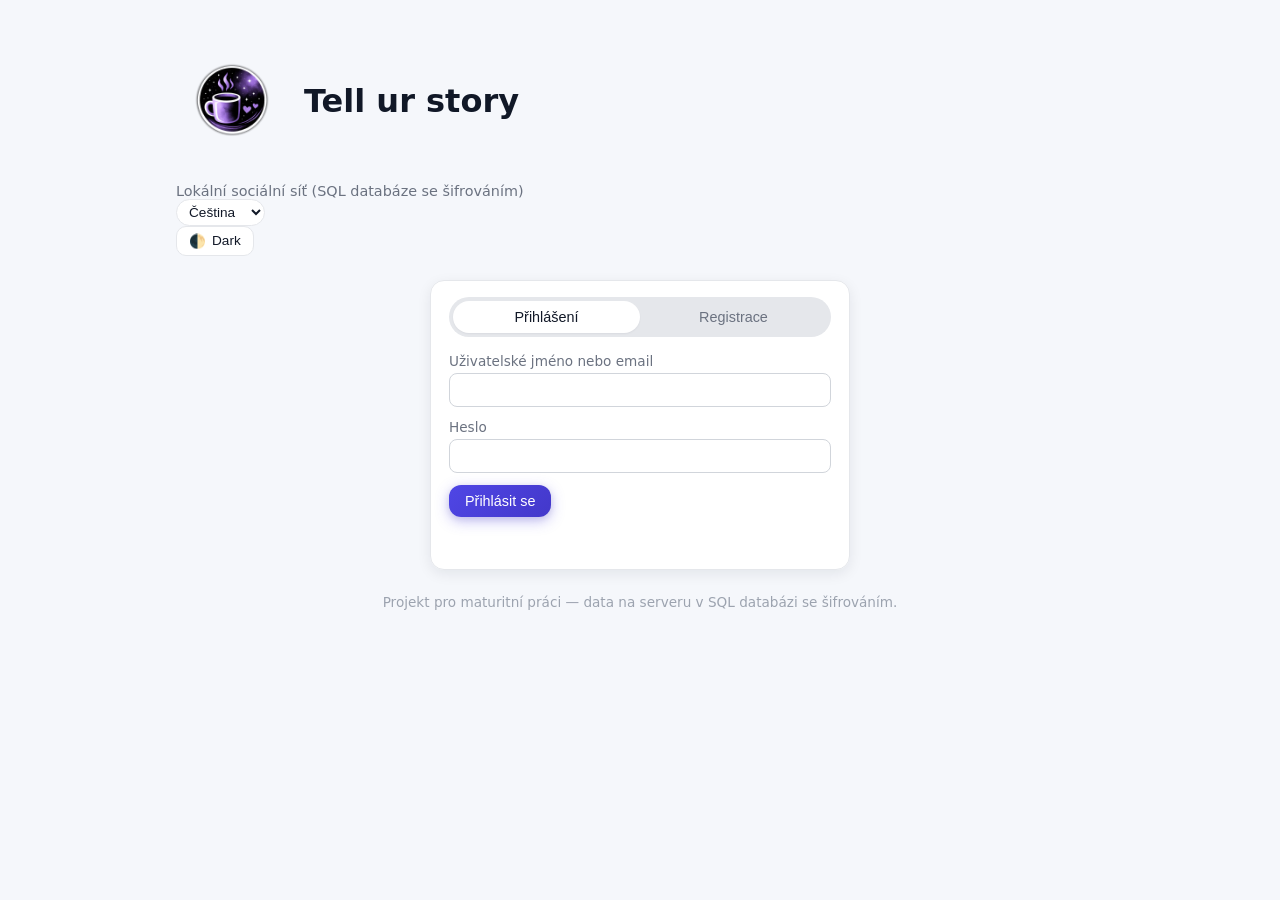
<file: index.html>
<!DOCTYPE html>
<html lang="cs">
<head>
  <meta charset="UTF-8">
  <meta name="viewport" content="width=device-width, initial-scale=1">
  <title data-i18n="app_title">My Bubble — Vstup / Registrace</title>
  <link rel="stylesheet" href="styles.css">
  <link rel="icon" type="image/png" href="Icons/Logo.png">
</head>
<body>
  <div class="app-container">
    <header class="app-header">
      <h1 class="brand-title">
        <img src="Icons/Logo.png" alt="Logo" class="logo-icon">
        <span class="brand-logo-text">Logo</span>
        <span data-i18n="app_title">Tell ur story</span>
      </h1>
      <p class="subtitle" data-i18n="subtitle">Lokální sociální síť (SQL databáze se šifrováním)</p>
      <select id="languageSelect" class="language-select">
        <option value="cs" data-i18n="lang_cs">Čeština</option>
        <option value="ru" data-i18n="lang_ru">Русский</option>
        <option value="en" data-i18n="lang_en">English</option>
      </select>
      <button type="button" id="themeToggle" class="theme-toggle" aria-label="Theme">🌓 <span id="themeToggleLabel">Dark</span></button>
    </header>

    <main class="card auth-card">
      <div class="tabs">
        <button id="loginTab" class="tab-button active" data-i18n="login_tab">Přihlášení</button>
        <button id="registerTab" class="tab-button" data-i18n="register_tab">Registrace</button>
      </div>

      <!-- Форма входа -->
      <form id="loginForm" class="form active">
        <div class="form-group">
          <label for="loginIdentifier" data-i18n="login_identifier_label">Uživatelské jméno nebo email</label>
          <input type="text" id="loginIdentifier" required>
        </div>
        <div class="form-group">
          <label for="loginPassword" data-i18n="login_password_label">Heslo</label>
          <input type="password" id="loginPassword" required>
        </div>
        <button type="submit" class="btn primary" data-i18n="login_button">Přihlásit se</button>
        <p id="loginError" class="error-text"></p>
      </form>

      <!-- Форма регистрации -->
      <form id="registerForm" class="form">
        <div class="form-group">
          <label for="regUsername" data-i18n="register_username_label">Uživatelské jméno</label>
          <input type="text" id="regUsername" required>
        </div>
        <div class="form-group">
          <label for="regEmail" data-i18n="register_email_label">Email</label>
          <input type="email" id="regEmail" required>
        </div>
        <div class="form-group">
          <label for="regPassword" data-i18n="register_password_label">Heslo</label>
          <input type="password" id="regPassword" required>
        </div>
        <div class="form-group checkbox-group">
          <label class="checkbox-label">
            <input type="checkbox" id="regAgreeRules" required>
            <span>Souhlasím s pravidly platformy</span>
          </label>
          <div class="policy-link">
            <button type="button" class="link-button" data-policy="platform" id="openPlatformPolicy">
              Zobrazit úplné znění pravidel
            </button>
          </div>
        </div>
        <div class="form-group checkbox-group">
          <label class="checkbox-label">
            <input type="checkbox" id="regAgreeData" required>
            <span>Souhlasím s politikou zpracování dat</span>
          </label>
          <div class="policy-link">
            <button type="button" class="link-button" data-policy="data" id="openDataPolicy">
              Zobrazit úplné znění politiky
            </button>
          </div>
        </div>
        <button type="submit" class="btn primary" data-i18n="register_button" id="registerSubmitBtn">Registrovat se</button>
        <p id="registerError" class="error-text"></p>
      </form>
    </main>

    <!-- Modální okno pro zobrazení pravidel / politiky -->
    <div id="policyModal" class="modal hidden" aria-hidden="true">
      <div class="modal-backdrop"></div>
      <div class="modal-content card">
        <h2 id="policyModalTitle">Dokument</h2>
        <div id="policyModalBody" class="modal-body">
          <!-- Obsah pravidel / politiky se načte dynamicky -->
        </div>
        <button type="button" id="policyModalClose" class="btn ghost">Zavřít</button>
      </div>
    </div>

    <footer class="app-footer">
      <p data-i18n="footer_index">Projekt pro maturitní práci — data na serveru v SQL databázi se šifrováním.</p>
    </footer>
  </div>

  <script src="translations.js"></script>
  <script src="api.js"></script>
  <script src="script_api.js"></script>
  <script>
    // Простой переключатель вкладок Вход / Регистрация (чтобы не дублировать на JS-файле логику страниц)
    const loginTab = document.getElementById('loginTab');
    const registerTab = document.getElementById('registerTab');
    const loginForm = document.getElementById('loginForm');
    const registerForm = document.getElementById('registerForm');

    loginTab.addEventListener('click', () => {
      loginTab.classList.add('active');
      registerTab.classList.remove('active');
      loginForm.classList.add('active');
      registerForm.classList.remove('active');
    });

    registerTab.addEventListener('click', () => {
      registerTab.classList.add('active');
      loginTab.classList.remove('active');
      registerForm.classList.add('active');
      loginForm.classList.remove('active');
    });

    // Применяем переводы после первичной инициализации
    if (window.I18n) {
      window.I18n.apply(document);
    }

    // Logika модального окна с политиками
    const policyModal = document.getElementById('policyModal');
    const policyModalTitle = document.getElementById('policyModalTitle');
    const policyModalBody = document.getElementById('policyModalBody');
    const policyModalClose = document.getElementById('policyModalClose');

    async function openPolicy(type) {
      if (!policyModal || !policyModalBody || !policyModalTitle) return;
      let url = '';
      let title = '';
      if (type === 'platform') {
        url = 'policies_platform.html';
        title = 'Pravidla platformy';
      } else if (type === 'data') {
        url = 'policies_data.html';
        title = 'Politika zpracování dat';
      } else {
        return;
      }
      try {
        const resp = await fetch(url, { cache: 'no-cache' });
        const html = await resp.text();
        policyModalTitle.textContent = title;
        policyModalBody.innerHTML = html;
      } catch (e) {
        policyModalTitle.textContent = title;
        policyModalBody.innerHTML = '<p class="error-text">Nepodařilo se načíst dokument.</p>';
      }
      policyModal.classList.remove('hidden');
      policyModal.setAttribute('aria-hidden', 'false');
    }

    const openPlatformPolicyBtn = document.getElementById('openPlatformPolicy');
    const openDataPolicyBtn = document.getElementById('openDataPolicy');
    if (openPlatformPolicyBtn) {
      openPlatformPolicyBtn.addEventListener('click', () => openPolicy('platform'));
    }
    if (openDataPolicyBtn) {
      openDataPolicyBtn.addEventListener('click', () => openPolicy('data'));
    }

    if (policyModalClose) {
      policyModalClose.addEventListener('click', () => {
        policyModal.classList.add('hidden');
        policyModal.setAttribute('aria-hidden', 'true');
      });
    }
    if (policyModal) {
      policyModal.addEventListener('click', (e) => {
        if (e.target === policyModal || e.target.classList.contains('modal-backdrop')) {
          policyModal.classList.add('hidden');
          policyModal.setAttribute('aria-hidden', 'true');
        }
      });
    }
  </script>
</body>
</html>
</file>
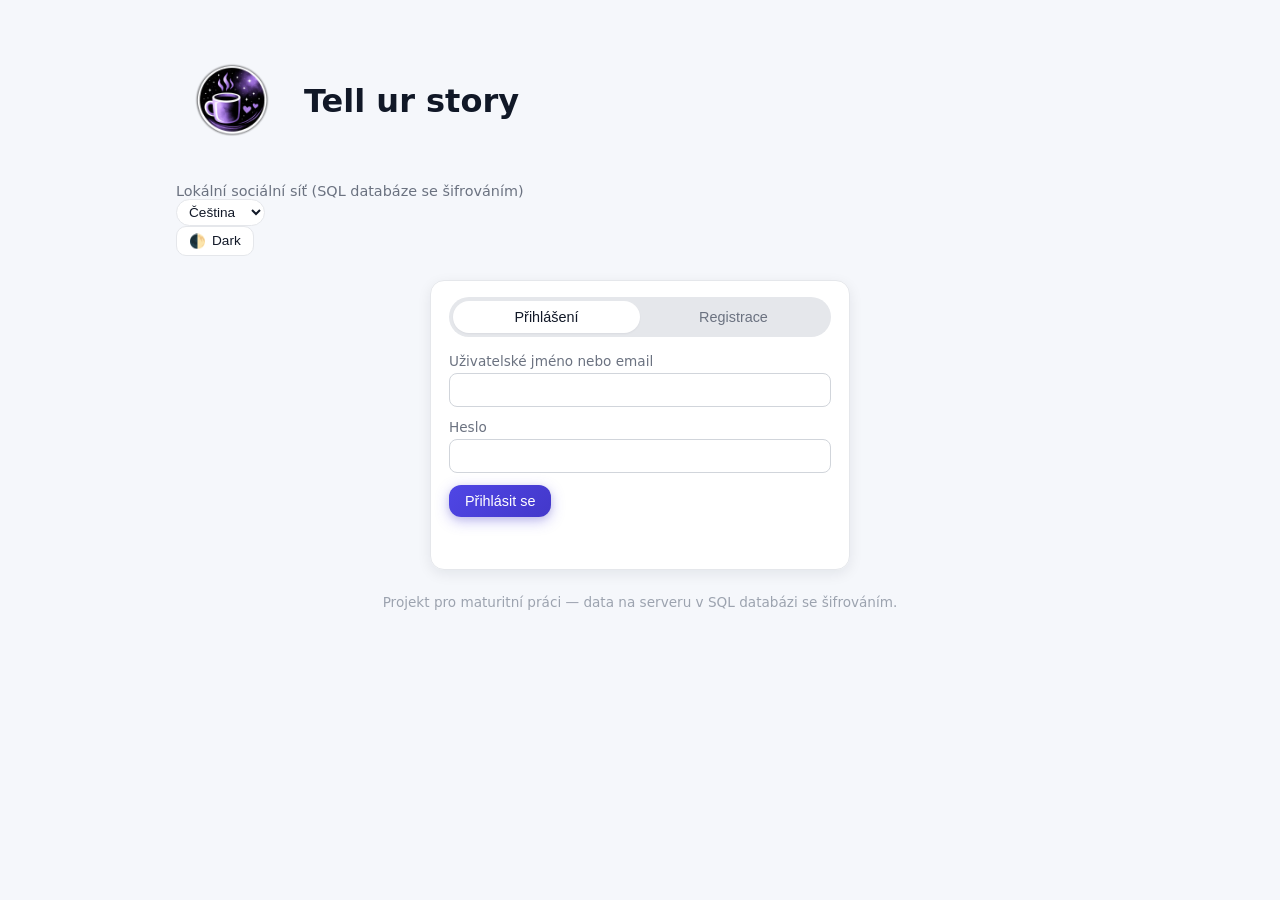
<file: feed.html>
<!DOCTYPE html>
<html lang="cs">
<head>
  <meta charset="UTF-8">
  <meta name="viewport" content="width=device-width, initial-scale=1">
  <title data-i18n="feed_title">My Bubble — Lenta</title>
  <link rel="stylesheet" href="styles.css">
  <link rel="icon" type="image/png" href="Icons/Logo.png">
</head>
<body>
  <div class="app-container">
    <header class="app-header app-header-nav">
      <div>
        <h1 class="brand-title">
          <img src="Icons/Logo.png" alt="Logo" class="logo-icon">
          <span class="brand-logo-text">Logo</span>
          <span data-i18n="feed_title">Tell ur story</span>
        </h1>
        <p class="subtitle subtitle-tagline" id="feedSubtitleTagline">Share your moments with the world</p>
        <p class="subtitle subtitle-phrase" id="feedSubtitlePhrase" data-i18n="feed_subtitle">Лента постов</p>
      </div>
      <nav class="nav">
        <a href="feed.html" class="nav-link nav-link-feed active" data-i18n="nav_feed">Лента</a>
        <a href="messages.html" class="nav-link" data-i18n="nav_messages">Сообщения</a>
        <a href="profile.html" class="nav-link" data-i18n="nav_profile">Профиль</a>
        <select id="languageSelect" class="language-select">
          <option value="cs" data-i18n="lang_cs">Čeština</option>
          <option value="ru" data-i18n="lang_ru">Русский</option>
          <option value="en" data-i18n="lang_en">English</option>
        </select>
        <button type="button" id="themeToggle" class="theme-toggle" aria-label="Theme">🌓 <span id="themeToggleLabel">Dark</span></button>
        <button id="logoutBtn" class="btn ghost" data-i18n="nav_logout">Выйти</button>
      </nav>
      <button type="button" class="nav-hamburger" id="navHamburger" aria-label="Menu" aria-expanded="false"><span></span><span></span><span></span></button>
    </header>
    <div class="nav-overlay" id="navOverlay" aria-hidden="true">
      <nav class="nav nav-overlay-nav">
        <a href="feed.html" class="nav-link nav-link-feed active" data-i18n="nav_feed">Лента</a>
        <a href="messages.html" class="nav-link" data-i18n="nav_messages">Сообщения</a>
        <a href="profile.html" class="nav-link" data-i18n="nav_profile">Профиль</a>
        <select id="languageSelectMobile" class="language-select">
          <option value="cs" data-i18n="lang_cs">Čeština</option>
          <option value="ru" data-i18n="lang_ru">Русский</option>
          <option value="en" data-i18n="lang_en">English</option>
        </select>
        <button type="button" id="themeToggleMobile" class="theme-toggle" aria-label="Theme">🌓 <span id="themeToggleLabelMobile">Dark</span></button>
        <button id="logoutBtnMobile" class="btn ghost" data-i18n="nav_logout">Выйти</button>
      </nav>
    </div>

    <main class="layout-two-columns">
      <section class="column-main column-main-feed">
        <div class="card card-collapsible" id="networkStatsCard">
          <h3 class="card-collapse-head">
            <span data-i18n="feed_network_stats">Network stats</span>
            <button type="button" class="card-collapse-btn" aria-expanded="true" data-collapse-target="networkStatsBody"></button>
          </h3>
          <div id="networkStatsBody" class="card-collapse-body">
            <div class="network-stats">
              <div class="stat"><span id="statUsers">0</span> <span data-i18n="stat_users">Users</span></div>
              <div class="stat"><span id="statPosts">0</span> <span data-i18n="stat_posts">Posts</span></div>
              <div class="stat"><span id="statComments">0</span> <span data-i18n="stat_comments">Comments</span></div>
            </div>
            <h4 class="card-collapse-head sub" style="margin-top: 12px; font-size: 0.95rem;">
              <span data-i18n="feed_last_users">Last registered users</span>
              <button type="button" class="card-collapse-btn" aria-expanded="true" data-collapse-target="lastRegisteredBody"></button>
            </h4>
            <div id="lastRegisteredBody" class="card-collapse-body">
              <div id="lastRegisteredUsers" class="users-list"></div>
            </div>
          </div>
        </div>

        <div class="card">
          <h2 data-i18n="create_post_title">Создать пост</h2>
          <form id="postForm">
            <div class="form-group">
              <textarea id="postContent" rows="3" data-i18n="create_post_placeholder" placeholder="Что у вас нового?" required></textarea>
            </div>
            <div class="form-group">
              <label for="postFile" class="file-input-label" data-i18n="attach_file_label">Прикрепить файл</label>
              <input type="file" id="postFile" class="file-input">
              <div id="postFileStatus" class="muted" style="margin-top: 4px;"></div>
            </div>
            <div class="form-group">
              <label class="mood-label" data-i18n="post_mood_label">Настроение</label>
              <div class="mood-options" id="postMoodOptions">
                <label class="mood-option"><input type="radio" name="postMood" value="happy" checked> 🙂 Happy</label>
                <label class="mood-option"><input type="radio" name="postMood" value="sad"> 😢 Sad</label>
                <label class="mood-option"><input type="radio" name="postMood" value="inspired"> 🔥 Inspired</label>
                <label class="mood-option"><input type="radio" name="postMood" value="thinking"> 🤔 Thinking</label>
                <label class="mood-option"><input type="radio" name="postMood" value="dark"> 💀 Dark</label>
              </div>
            </div>
            <div class="form-group">
              <label class="thread-anonymous-label">
                <input type="checkbox" id="postAnonymous" name="postAnonymous" value="1">
                <span data-i18n="post_anonymous">Анонимно</span>
              </label>
            </div>
            <button type="submit" class="btn primary" data-i18n="create_post_button">Опубликовать</button>
          </form>
        </div>

        <div class="card">
          <h2 data-i18n="feed_header">Лента</h2>
          <div class="feed-preset-indicator" id="feedPresetIndicator"></div>
          <div class="feed-swipe-area" id="feedSwipeArea">
            <div id="postsContainer" class="posts-list"></div>
          </div>
        </div>
      </section>

      <aside class="column-side column-side-feed">
        <div class="card card-collapsible trending-card" id="recommendationsCard">
          <h3 class="card-collapse-head">
            <span data-i18n="recommendations_title">Рекомендации</span>
            <button type="button" class="card-collapse-btn" aria-expanded="true" data-collapse-target="recommendationsCardBody"></button>
          </h3>
          <div id="recommendationsCardBody" class="card-collapse-body">
            <h4 class="card-collapse-head sub" style="margin-top: 0; font-size: 0.95rem;">
              <span data-i18n="rec_settings_title">Настройки рекомендаций</span>
              <button type="button" class="card-collapse-btn" aria-expanded="true" data-collapse-target="recSettingsBody"></button>
            </h4>
            <div id="recSettingsBody" class="card-collapse-body">
              <div class="rec-presets-row">
                <label class="rec-presets-label" data-i18n="rec_presets">Пресеты:</label>
                <div id="recPresets" class="rec-presets-btns"></div>
              </div>
              <div id="recSettingsPanel" class="rec-settings-panel">
                <!-- Sliders filled by JS -->
              </div>
              <button id="recSettingsReset" type="button" class="btn ghost small" data-i18n="rec_reset">Сбросить</button>
            </div>
            <div id="recommendationsContainer" class="users-list" style="margin-top: 12px;">
              <!-- Рекомендованные пользователи -->
            </div>
          </div>
        </div>

        <div class="card">
          <h3 data-i18n="search_users_title">Поиск пользователей</h3>
          <input type="text" id="searchInput" data-i18n="search_placeholder" placeholder="Введите username">
          <div id="searchResults" class="users-list">
            <!-- Результаты поиска -->
          </div>
        </div>

        <div class="card" id="miniProfileCard">
          <h3>My profile</h3>
          <div class="mini-profile">
            <div class="avatar mini-avatar" id="miniProfileAvatar"></div>
            <div class="mini-profile-main">
              <div class="mini-profile-name" id="miniProfileName"></div>
              <div class="mini-profile-username" id="miniProfileUsername"></div>
            </div>
          </div>
          <div class="mini-profile-stats">
            <div><span id="miniProfileFollowers">0</span> followers</div>
            <div><span id="miniProfileFollowing">0</span> following</div>
          </div>
          <div class="mini-profile-bio">
            <textarea id="miniProfileBioInput" rows="2" placeholder="Update your bio..."></textarea>
            <button id="miniProfileBioSave" class="btn small primary" type="button">Save</button>
          </div>
        </div>
      </aside>
    </main>

    <!-- Onboarding overlay for new users -->
    <div id="onboardingOverlay" class="onboarding-overlay hidden" aria-hidden="true">
      <div class="onboarding-backdrop"></div>
      <div class="onboarding-step card">
        <h3 data-i18n="onboard_title">Добро пожаловать!</h3>
        <p id="onboardStepText" data-i18n="onboard_step_feed">Здесь ваша лента — новые истории и посты.</p>
        <div class="onboarding-controls">
          <button id="onboardSkip" class="btn ghost small" type="button" data-i18n="onboard_skip">Пропустить</button>
          <button id="onboardNext" class="btn primary small" type="button" data-i18n="onboard_next">Далее</button>
        </div>
      </div>
    </div>

    <footer class="app-footer">
      <p data-i18n="feed_footer">Все данные хранятся на сервере в SQL базе с шифрованием.</p>
    </footer>
  </div>

  <script src="texts-db.js"></script>
  <script src="translations.js"></script>
  <script src="api.js"></script>
  <script src="crop_modal.js"></script>
  <script src="script_api.js"></script>
  <script>
    // Инициализация логики ленты после загрузки общей логики script.js
    document.addEventListener('DOMContentLoaded', () => {
      if (!window.App) return;
      App.requireAuth(); // редирект на index.html, если пользователь не залогинен
      App.renderFeedPage();
    });
  </script>
</body>
</html>
</file>
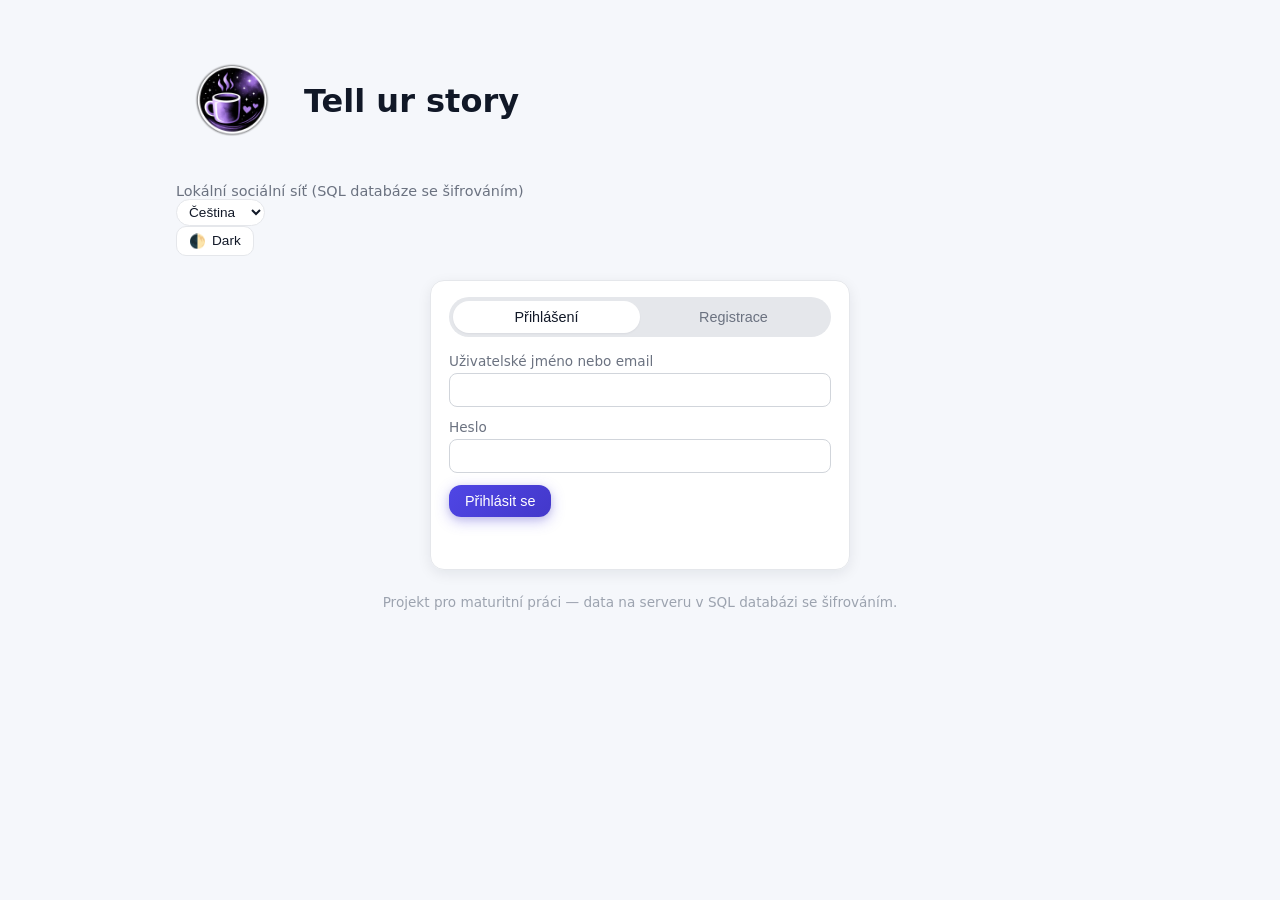
<file: messages.html>
<!DOCTYPE html>
<html lang="cs">
<head>
  <meta charset="UTF-8">
  <meta name="viewport" content="width=device-width, initial-scale=1">
  <title data-i18n="messages_title">My Bubble — Messages</title>
  <link rel="stylesheet" href="styles.css">
  <link rel="icon" type="image/png" href="Icons/Logo.png">
</head>
<body>
  <div class="app-container">
    <header class="app-header app-header-nav">
      <div>
        <h1 class="brand-title">
          <img src="Icons/Logo.png" alt="Logo" class="logo-icon">
          <span class="brand-logo-text">Logo</span>
          <span data-i18n="feed_title">Tell ur story</span>
        </h1>
        <p class="subtitle" data-i18n="messages_title">Messages</p>
      </div>
      <nav class="nav">
        <a href="feed.html" class="nav-link nav-link-feed" data-i18n="nav_feed">Лента</a>
        <a href="messages.html" class="nav-link active" data-i18n="nav_messages">Сообщения</a>
        <a href="profile.html" class="nav-link" data-i18n="nav_profile">Профиль</a>
        <select id="languageSelect" class="language-select">
          <option value="cs" data-i18n="lang_cs">Čeština</option>
          <option value="ru" data-i18n="lang_ru">Русский</option>
          <option value="en" data-i18n="lang_en">English</option>
        </select>
        <button type="button" id="themeToggle" class="theme-toggle" aria-label="Theme">🌓 <span id="themeToggleLabel">Dark</span></button>
        <button id="logoutBtn" class="btn ghost" data-i18n="nav_logout">Выйти</button>
      </nav>
      <button type="button" class="nav-hamburger" id="navHamburger" aria-label="Menu" aria-expanded="false"><span></span><span></span><span></span></button>
    </header>
    <div class="nav-overlay" id="navOverlay" aria-hidden="true">
      <nav class="nav nav-overlay-nav">
        <a href="feed.html" class="nav-link" data-i18n="nav_feed">Лента</a>
        <a href="messages.html" class="nav-link active" data-i18n="nav_messages">Сообщения</a>
        <a href="profile.html" class="nav-link" data-i18n="nav_profile">Профиль</a>
        <select id="languageSelectMobile" class="language-select"><option value="cs">Čeština</option><option value="ru">Русский</option><option value="en">English</option></select>
        <button type="button" id="themeToggleMobile" class="theme-toggle">🌓 <span id="themeToggleLabelMobile">Dark</span></button>
        <button id="logoutBtnMobile" class="btn ghost" data-i18n="nav_logout">Выйти</button>
      </nav>
    </div>

    <main class="messages-layout">
      <section class="messages-sidebar card">
        <div class="messages-search-wrap">
          <input type="text" id="messagesSearchInput" class="messages-search-input" placeholder="" data-i18n="messages_search_placeholder">
        </div>
        <div class="messages-actions-row">
          <button type="button" id="messengerCreateRoomBtn" class="btn primary small" data-i18n="messenger_new_room">Новый чат</button>
        </div>
        <div class="messages-conversations-wrap">
          <h3 class="messages-list-title" data-i18n="messenger_rooms">Чаты и треды</h3>
          <div id="messagesRoomsList" class="messages-conversations-list"></div>
        </div>
        <div class="messages-recommendations-wrap">
          <h3 class="messages-list-title" data-i18n="messages_recommendations">Recommendations</h3>
          <div id="messagesRecommendationsList" class="messages-conversations-list"></div>
        </div>
      </section>

      <div id="messagesChatPlaceholder" class="messages-chat-placeholder messages-chat-placeholder-center" data-i18n="messenger_choose_room">Выберите чат слева или создайте новый</div>
    </main>

    <footer class="app-footer">
      <p data-i18n="messages_footer">Messages are stored on the server in SQL database with encryption.</p>
    </footer>
  </div>

  <!-- Плавающая кнопка чата (мобильные) -->
  <button type="button" class="messenger-fab" id="messengerFab" aria-label="Chat">💬<span class="messenger-fab-badge hidden" id="messengerFabBadge">0</span></button>

  <!-- Плавающая панель чата справа -->
  <div id="messengerFloatingPanel" class="messenger-floating-panel" aria-hidden="true">
    <div class="messenger-panel-inner">
      <div class="messenger-panel-header">
        <div class="messenger-panel-title-row">
          <button type="button" class="messenger-close-btn mobile-only" id="messengerCloseBtn" aria-label="Close">←</button>
          <span id="messengerRoomTitle" class="messenger-room-title"></span>
          <span id="messengerRoomBadge" class="messenger-room-badge hidden"></span>
          <div class="messenger-header-actions">
            <button type="button" class="messenger-icon-btn" id="messengerHelpBtn">?</button>
            <button type="button" class="messenger-icon-btn" id="messengerMinimizeBtn">−</button>
          </div>
        </div>
        <div class="messenger-search-wrap">
          <input type="text" id="messengerSearchInput" class="messenger-search-input" placeholder="" data-i18n="messenger_search_messages" maxlength="100">
          <select id="messengerFilterAuthor" class="messenger-filter-select">
            <option value=""></option>
          </select>
          <input type="date" id="messengerFilterDate" class="messenger-filter-date">
        </div>
        <div id="messengerTypingIndicator" class="messenger-typing-indicator hidden" data-i18n="messenger_typing">печатает...</div>
        <label class="messenger-autoscroll-label">
          <input type="checkbox" id="messengerAutoscroll" checked>
          <span data-i18n="messenger_autoscroll">Автопрокрутка</span>
        </label>
        <div class="messenger-room-actions">
          <button type="button" class="btn ghost small" id="messengerAddMembersBtn" data-i18n="messenger_add_members_btn">+ Участники</button>
        </div>
      </div>
      <div class="messenger-resize-handle" id="messengerResizeHandle"></div>
      <div id="messengerMessages" class="messenger-messages"></div>
      <div id="messengerNewMessageBanner" class="messenger-new-message-banner hidden">
        <button type="button" id="messengerNewMessageBtn" data-i18n="messenger_new_message_click">Новое сообщение! Нажмите, чтобы перейти</button>
      </div>
      <div class="messenger-input-area">
        <div id="messengerMutedBanner" class="messenger-muted-banner hidden"></div>
        <div id="messengerReplyRef" class="messenger-reply-ref hidden"></div>
        <div class="messenger-input-row">
          <textarea id="messengerInput" class="messenger-input" rows="2" placeholder="" data-i18n="messages_placeholder" maxlength="2000"></textarea>
          <button type="button" id="messengerEmojiBtn" class="btn ghost messenger-emoji-btn" title="Emoji" aria-label="Emoji">😀</button>
        </div>
        <div id="messengerEmojiPicker" class="messenger-emoji-picker hidden"></div>
        <div class="messenger-input-actions">
          <label class="messenger-anonymous-label">
            <input type="checkbox" id="messengerAnonymous" value="1">
            <span data-i18n="comment_anonymous">Анонимно</span>
          </label>
          <button type="button" id="messengerSendBtn" class="btn primary small" data-i18n="messages_send">Отправить</button>
        </div>
      </div>
    </div>
  </div>

  <!-- Модал: участники (добавить / удалить / мут) -->
  <div id="messengerMembersModal" class="messenger-modal hidden">
    <div class="messenger-modal-backdrop"></div>
    <div class="messenger-modal-content card">
      <h3 data-i18n="messenger_members">Участники</h3>
      <div class="messenger-members-search-wrap">
        <input type="text" id="messengerAddMemberSearch" class="input" placeholder="" data-i18n="messenger_search_user">
        <button type="button" class="btn primary small" id="messengerAddMemberBtn" data-i18n="messenger_add">Добавить</button>
      </div>
      <div id="messengerMembersList" class="messenger-members-list"></div>
      <button type="button" class="btn ghost" id="messengerMembersModalClose" data-i18n="cancel">Закрыть</button>
    </div>
  </div>

  <!-- Модал: мут пользователя -->
  <div id="messengerMuteModal" class="messenger-modal hidden">
    <div class="messenger-modal-backdrop"></div>
    <div class="messenger-modal-content card">
      <h3 data-i18n="messenger_mute_user">Замутить пользователя</h3>
      <p id="messengerMuteTargetName" class="muted"></p>
      <div class="messenger-form-group">
        <label data-i18n="messenger_mute_minutes">Минут</label>
        <select id="messengerMuteMinutes" class="input">
          <option value="15">15</option>
          <option value="60" selected>60 (1 час)</option>
          <option value="1440">1440 (1 день)</option>
          <option value="10080">10080 (1 неделя)</option>
        </select>
      </div>
      <div class="messenger-modal-actions">
        <button type="button" class="btn primary" id="messengerMuteConfirm" data-i18n="messenger_mute">Замутить</button>
        <button type="button" class="btn ghost" id="messengerMuteCancel" data-i18n="cancel">Отмена</button>
      </div>
    </div>
  </div>

  <!-- Подсказка Help -->
  <div id="messengerHelpPopup" class="messenger-help-popup hidden">
    <div class="messenger-help-content">
      <h4 data-i18n="messenger_help_title">Помощь</h4>
      <ul>
        <li data-i18n="messenger_help_search">Поиск: введите слово для фильтрации и подсветки сообщений</li>
        <li data-i18n="messenger_help_mute">Мут: админ может замутить участника на время</li>
        <li data-i18n="messenger_help_members">Участники: добавляйте и удаляйте участников группы</li>
        <li data-i18n="messenger_help_anonymous">Анонимно: отправляйте сообщения без отображения ника</li>
      </ul>
    </div>
  </div>

  <!-- Модальное окно создания комнаты -->
  <div id="messengerCreateRoomModal" class="messenger-modal hidden">
    <div class="messenger-modal-backdrop"></div>
    <div class="messenger-modal-content card">
      <h3 data-i18n="messenger_new_room">Новый чат</h3>
      <div class="messenger-form-group">
        <label data-i18n="messenger_room_title">Название (для группы)</label>
        <input type="text" id="createRoomTitle" class="input" placeholder="">
      </div>
      <div class="messenger-form-group">
        <label data-i18n="messenger_room_type">Тип</label>
        <select id="createRoomType" class="input">
          <option value="dm" data-i18n="messenger_type_dm">Личный чат (ДМ)</option>
          <option value="group" data-i18n="messenger_type_group">Группа / тред</option>
        </select>
      </div>
      <div class="messenger-form-group messenger-form-inline">
        <label><input type="checkbox" id="createRoomAnonymous"> <span data-i18n="comment_anonymous">Анонимно</span></label>
      </div>
      <div class="messenger-form-group">
        <label data-i18n="messenger_expires">Срок жизни (дней, пусто = бессрочно)</label>
        <input type="number" id="createRoomExpires" class="input" min="1" placeholder="7">
      </div>
      <div class="messenger-form-group messenger-form-inline">
        <label><input type="checkbox" id="createRoomPublic" checked> <span data-i18n="messenger_public">Публичная комната</span></label>
      </div>
      <div class="messenger-form-group" id="createRoomMembersWrap">
        <label data-i18n="messenger_add_members">Добавить участников (для группы)</label>
        <input type="text" id="createRoomMembersInput" class="input" placeholder="">
      </div>
      <div class="messenger-modal-actions">
        <button type="button" id="messengerCreateRoomSubmit" class="btn primary" data-i18n="messenger_create">Создать</button>
        <button type="button" id="messengerCreateRoomCancel" class="btn ghost" data-i18n="cancel">Отмена</button>
      </div>
    </div>
  </div>

  <script src="translations.js"></script>
  <script src="api.js"></script>
  <script src="script_api.js"></script>
  <script>
    document.addEventListener('DOMContentLoaded', () => {
      if (!window.App) return;
      App.requireAuth();
      App.renderMessengerPage();
      if (window.I18n) window.I18n.apply(document);
    });
  </script>
</body>
</html>
</file>
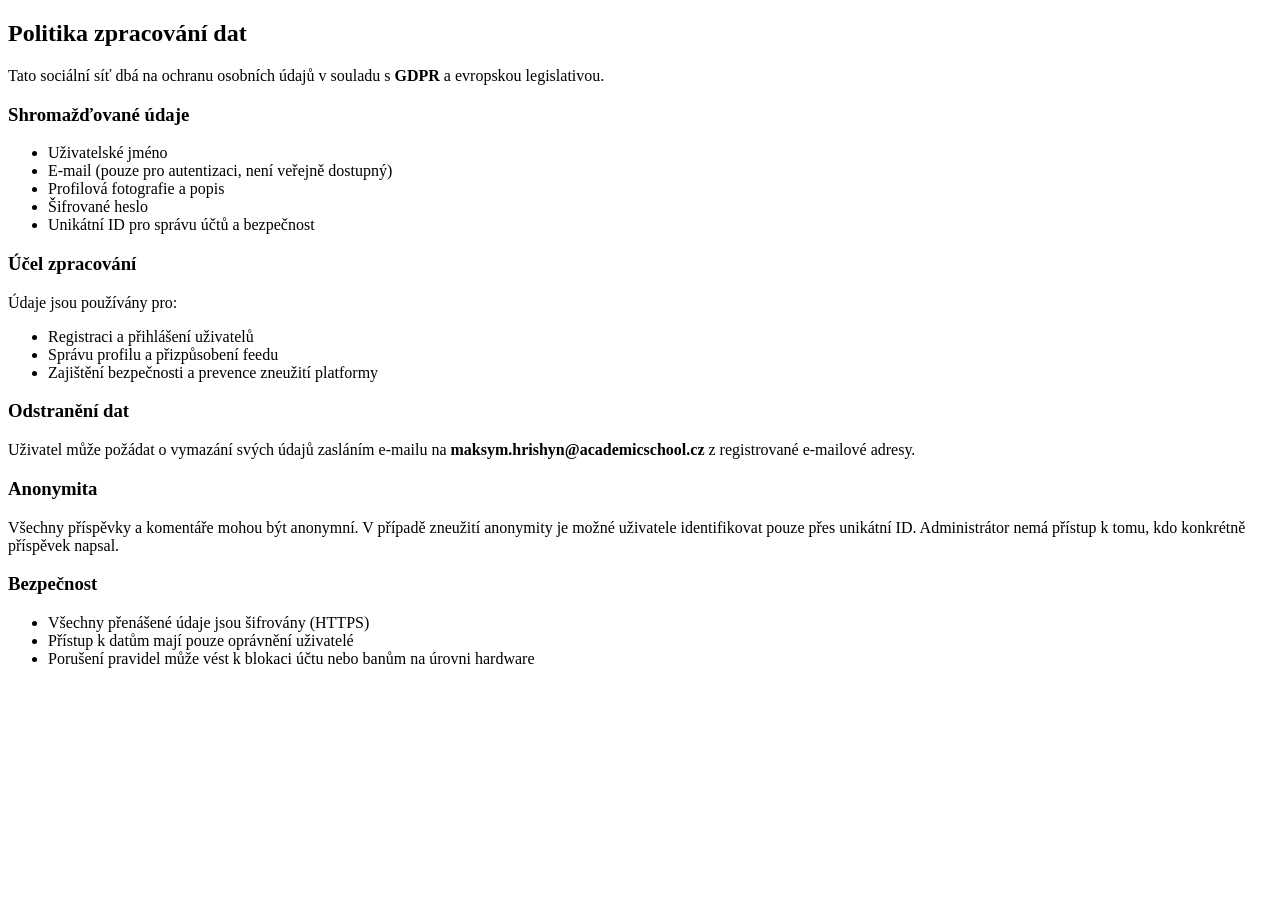
<file: policies_data.html>
<!DOCTYPE html>
<html lang="cs">
<head>
    <meta charset="UTF-8">
    <title>Politika zpracování dat</title>
</head>
<body>
    <h2>Politika zpracování dat</h2>

    <p>Tato sociální síť dbá na ochranu osobních údajů v souladu s <strong>GDPR</strong> a evropskou legislativou.</p>

    <h3>Shromažďované údaje</h3>
    <ul>
        <li>Uživatelské jméno</li>
        <li>E-mail (pouze pro autentizaci, není veřejně dostupný)</li>
        <li>Profilová fotografie a popis</li>
        <li>Šifrované heslo</li>
        <li>Unikátní ID pro správu účtů a bezpečnost</li>
    </ul>

    <h3>Účel zpracování</h3>
    <p>Údaje jsou používány pro:</p>
    <ul>
        <li>Registraci a přihlášení uživatelů</li>
        <li>Správu profilu a přizpůsobení feedu</li>
        <li>Zajištění bezpečnosti a prevence zneužití platformy</li>
    </ul>

    <h3>Odstranění dat</h3>
    <p>Uživatel může požádat o vymazání svých údajů zasláním e-mailu na <strong>maksym.hrishyn@academicschool.cz</strong> z registrované e-mailové adresy.</p>

    <h3>Anonymita</h3>
    <p>
        Všechny příspěvky a komentáře mohou být anonymní.
        V případě zneužití anonymity je možné uživatele identifikovat pouze přes unikátní ID.
        Administrátor nemá přístup k tomu, kdo konkrétně příspěvek napsal.
    </p>

    <h3>Bezpečnost</h3>
    <ul>
        <li>Všechny přenášené údaje jsou šifrovány (HTTPS)</li>
        <li>Přístup k datům mají pouze oprávnění uživatelé</li>
        <li>Porušení pravidel může vést k blokaci účtu nebo banům na úrovni hardware</li>
    </ul>
</body>
</html>
</file>
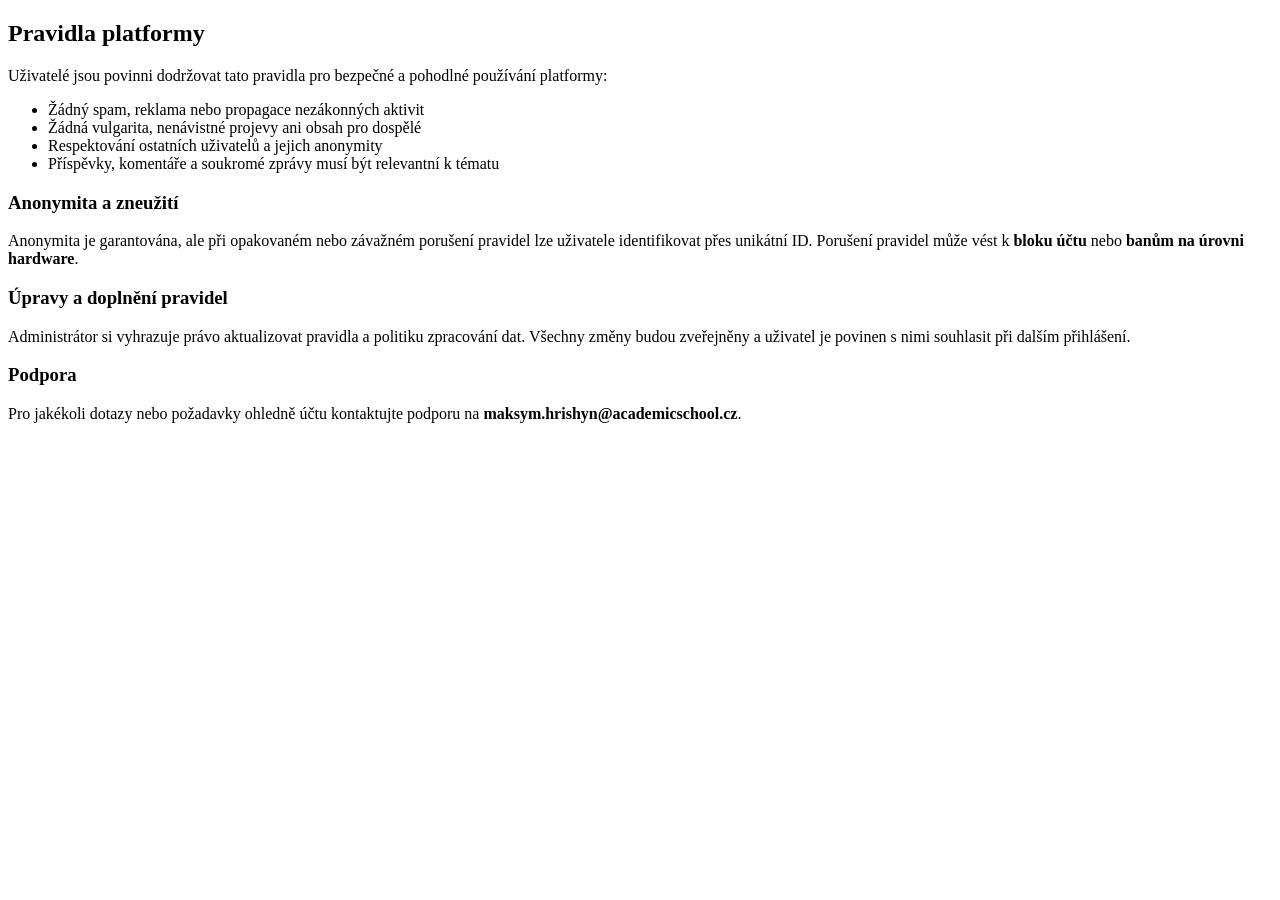
<file: policies_platform.html>
<!DOCTYPE html>
<html lang="cs">
<head>
    <meta charset="UTF-8">
    <title>Pravidla platformy</title>
</head>
<body>
    <h2>Pravidla platformy</h2>

    <p>Uživatelé jsou povinni dodržovat tato pravidla pro bezpečné a pohodlné používání platformy:</p>

    <ul>
        <li>Žádný spam, reklama nebo propagace nezákonných aktivit</li>
        <li>Žádná vulgarita, nenávistné projevy ani obsah pro dospělé</li>
        <li>Respektování ostatních uživatelů a jejich anonymity</li>
        <li>Příspěvky, komentáře a soukromé zprávy musí být relevantní k tématu</li>
    </ul>

    <h3>Anonymita a zneužití</h3>
    <p>Anonymita je garantována, ale při opakovaném nebo závažném porušení pravidel lze uživatele identifikovat přes unikátní ID. Porušení pravidel může vést k <strong>bloku účtu</strong> nebo <strong>banům na úrovni hardware</strong>.</p>

    <h3>Úpravy a doplnění pravidel</h3>
    <p>Administrátor si vyhrazuje právo aktualizovat pravidla a politiku zpracování dat. Všechny změny budou zveřejněny a uživatel je povinen s nimi souhlasit při dalším přihlášení.</p>

    <h3>Podpora</h3>
    <p>Pro jakékoli dotazy nebo požadavky ohledně účtu kontaktujte podporu na <strong>maksym.hrishyn@academicschool.cz</strong>.</p>
</body>
</html>
</file>
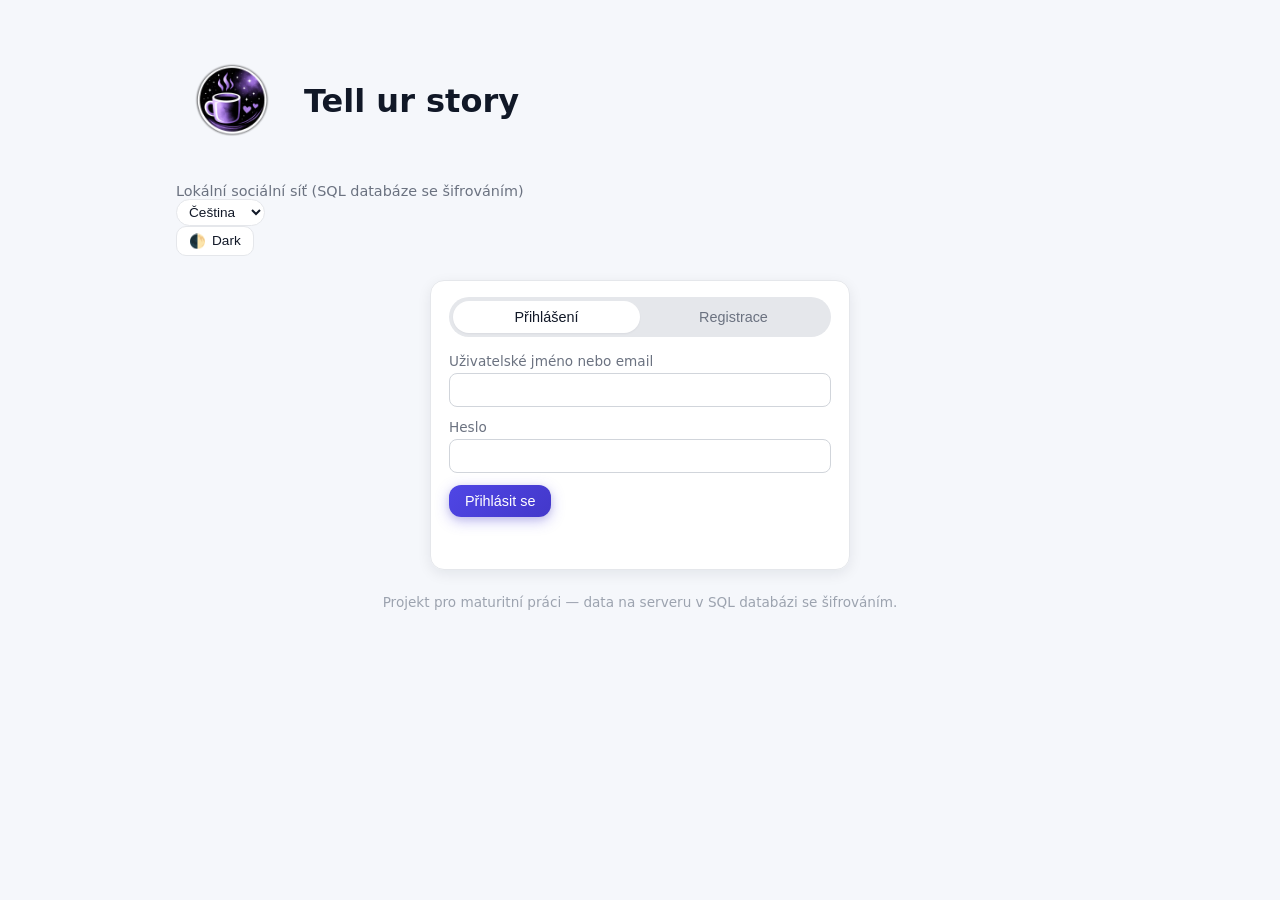
<file: profile.html>
<!DOCTYPE html>
<html lang="cs">
<head>
  <meta charset="UTF-8">
  <meta name="viewport" content="width=device-width, initial-scale=1">
  <title data-i18n="app_title">My Bubble — Profil</title>
  <link rel="stylesheet" href="styles.css">
  <link rel="icon" type="image/png" href="Icons/Logo.png">
</head>
<body>
  <div class="app-container">
    <header class="app-header app-header-nav">
      <div>
        <h1 class="brand-title">
          <img src="Icons/Logo.png" alt="Logo" class="logo-icon">
          <span class="brand-logo-text">Logo</span>
          <span data-i18n="app_title">Tell ur story</span>
        </h1>
        <p class="subtitle" data-i18n="profile_subtitle">Профиль пользователя</p>
      </div>
      <nav class="nav">
        <a href="feed.html" class="nav-link nav-link-feed" data-i18n="nav_feed">Лента</a>
        <a href="messages.html" class="nav-link" data-i18n="nav_messages">Сообщения</a>
        <a href="profile.html" class="nav-link active" data-i18n="nav_profile">Профиль</a>
        <select id="languageSelect" class="language-select">
          <option value="cs" data-i18n="lang_cs">Čeština</option>
          <option value="ru" data-i18n="lang_ru">Русский</option>
          <option value="en" data-i18n="lang_en">English</option>
        </select>
        <button type="button" id="themeToggle" class="theme-toggle" aria-label="Theme">🌓 <span id="themeToggleLabel">Dark</span></button>
        <button id="logoutBtn" class="btn ghost" data-i18n="nav_logout">Выйти</button>
      </nav>
      <button type="button" class="nav-hamburger" id="navHamburger" aria-label="Menu" aria-expanded="false"><span></span><span></span><span></span></button>
    </header>
    <div class="nav-overlay" id="navOverlay" aria-hidden="true">
      <nav class="nav nav-overlay-nav">
        <a href="feed.html" class="nav-link" data-i18n="nav_feed">Лента</a>
        <a href="messages.html" class="nav-link" data-i18n="nav_messages">Сообщения</a>
        <a href="profile.html" class="nav-link active" data-i18n="nav_profile">Профиль</a>
        <select id="languageSelectMobile" class="language-select"><option value="cs">Čeština</option><option value="ru">Русский</option><option value="en">English</option></select>
        <button type="button" id="themeToggleMobile" class="theme-toggle">🌓 <span id="themeToggleLabelMobile">Dark</span></button>
        <button id="logoutBtnMobile" class="btn ghost" data-i18n="nav_logout">Выйти</button>
      </nav>
    </div>

    <main class="layout-one-column">
      <section class="card profile-card" id="profileCard">
        <div class="profile-main">
          <div class="avatar" id="profileAvatar"><span id="profileAvatarLetter"></span></div>
          <div>
            <h2 id="profileUsername"></h2>
            <p id="profileEmail" class="muted"></p>
            <p id="profileBio"></p>
          </div>
        </div>

        <div class="profile-edit">
          <h3 data-i18n="edit_bio_title">Редактировать био</h3>
          <form id="bioForm">
            <textarea id="bioInput" rows="3" data-i18n="bio_placeholder" placeholder="Расскажите о себе..."></textarea>
            <button type="submit" class="btn primary" data-i18n="edit_bio_button">Сохранить</button>
          </form>
          <div class="form-group" style="margin-top: 10px;">
            <label for="avatarInput" class="file-input-label" data-i18n="avatar_upload_label">Фото профиля</label>
            <input type="file" id="avatarInput" class="file-input" accept="image/*">
          </div>
          <div class="profile-customize">
            <h4 data-i18n="profile_customize_title">Оформление профиля</h4>
            <div class="form-group">
              <label for="profileGradient" data-i18n="profile_gradient_label">Градиент карточки</label>
              <select id="profileGradient" class="profile-gradient-select" title="Gradient">
                <option value="" data-i18n="profile_gradient_none">Без градиента</option>
                <option value="sunset" data-i18n="profile_gradient_sunset">Закат</option>
                <option value="ocean" data-i18n="profile_gradient_ocean">Океан</option>
                <option value="aurora" data-i18n="profile_gradient_aurora">Северное сияние</option>
                <option value="violet" data-i18n="profile_gradient_violet">Фиолетовый</option>
                <option value="emerald" data-i18n="profile_gradient_emerald">Изумруд</option>
              </select>
            </div>
            <button type="button" id="profileGradientSave" class="btn ghost small" data-i18n="profile_theme_save">Сохранить оформление</button>
          </div>
        </div>

        <div class="profile-stats">
          <div class="stat">
            <span id="postsCount">0</span>
            <a href="relations.html?type=posts" class="muted" data-i18n="posts_label">Постов</a>
          </div>
          <div class="stat">
            <span id="followersCount">0</span>
            <a id="followersLink" href="#" class="muted" data-i18n="followers_label">Подписчики</a>
          </div>
          <div class="stat">
            <span id="followingCount">0</span>
            <a id="followingLink" href="#" class="muted" data-i18n="following_label">Подписки</a>
          </div>
          <div class="stat">
            <span id="storyScoreCount">0</span>
            <span class="muted" data-i18n="story_score_label">Story Score</span>
          </div>
        </div>
      </section>

      <section class="card">
        <h3 data-i18n="my_posts_title">Мои посты</h3>
        <div id="userPostsContainer" class="posts-list">
          <!-- Посты текущего пользователя -->
        </div>
      </section>
    </main>

    <footer class="app-footer">
      <p data-i18n="profile_footer">Профиль и статистика загружаются из SQL базы с шифрованием.</p>
    </footer>
  </div>

  <script src="translations.js"></script>
  <script src="api.js"></script>
  <script src="crop_modal.js"></script>
  <script src="script_api.js"></script>
  <script>
    document.addEventListener('DOMContentLoaded', () => {
      if (!window.App) return;
      App.requireAuth();
      App.renderProfilePage();
      if (window.I18n) {
        window.I18n.apply(document);
      }
    });
  </script>
</body>
</html>
</file>
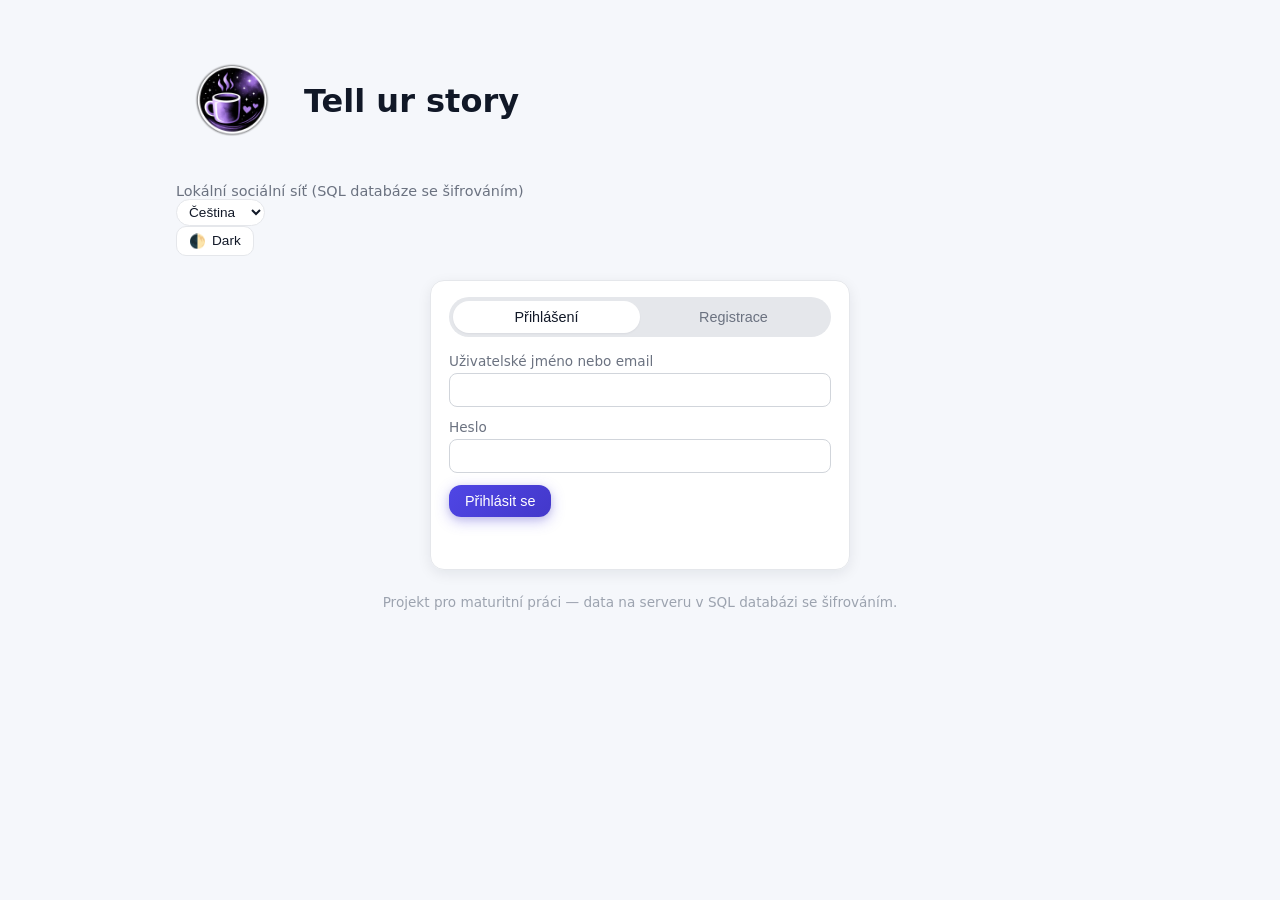
<file: relations.html>
<!DOCTYPE html>
<html lang="cs">
<head>
  <meta charset="UTF-8">
  <meta name="viewport" content="width=device-width, initial-scale=1">
  <title data-i18n="app_title">My Bubble — Vztahy</title>
  <link rel="stylesheet" href="styles.css">
  <link rel="icon" type="image/png" href="Icons/Logo.png">
</head>
<body>
  <div class="app-container">
    <header class="app-header app-header-nav">
      <div>
        <h1 class="brand-title">
          <img src="Icons/Logo.png" alt="Logo" class="logo-icon">
          <span class="brand-logo-text">Logo</span>
          <span data-i18n="app_title">Tell ur story</span>
        </h1>
        <p class="subtitle" id="relationsSubtitle">Relations</p>
      </div>
      <nav class="nav">
        <a href="feed.html" class="nav-link nav-link-feed" data-i18n="nav_feed">Лента</a>
        <a href="messages.html" class="nav-link" data-i18n="nav_messages">Сообщения</a>
        <a href="profile.html" class="nav-link" data-i18n="nav_profile">Профиль</a>
        <select id="languageSelect" class="language-select">
          <option value="cs" data-i18n="lang_cs">Čeština</option>
          <option value="ru" data-i18n="lang_ru">Русский</option>
          <option value="en" data-i18n="lang_en">English</option>
        </select>
        <button id="logoutBtn" class="btn ghost" data-i18n="nav_logout">Выйти</button>
      </nav>
    </header>

    <main class="layout-one-column">
      <section class="card">
        <h2 id="relationsTitle">Relations</h2>
        <div id="relationsList" class="users-list">
          <!-- Список подписчиков / подписок -->
        </div>
      </section>
    </main>

    <footer class="app-footer">
      <p data-i18n="relations_footer">Список хранится в SQL базе с шифрованием.</p>
    </footer>
  </div>

  <script src="translations.js"></script>
  <script src="api.js"></script>
  <script src="script_api.js"></script>
  <script>
    document.addEventListener('DOMContentLoaded', () => {
      if (!window.App) return;
      App.requireAuth();
      App.renderRelationsPage();
      if (window.I18n) {
        window.I18n.apply(document);
      }
    });
  </script>
</body>
</html>
</file>
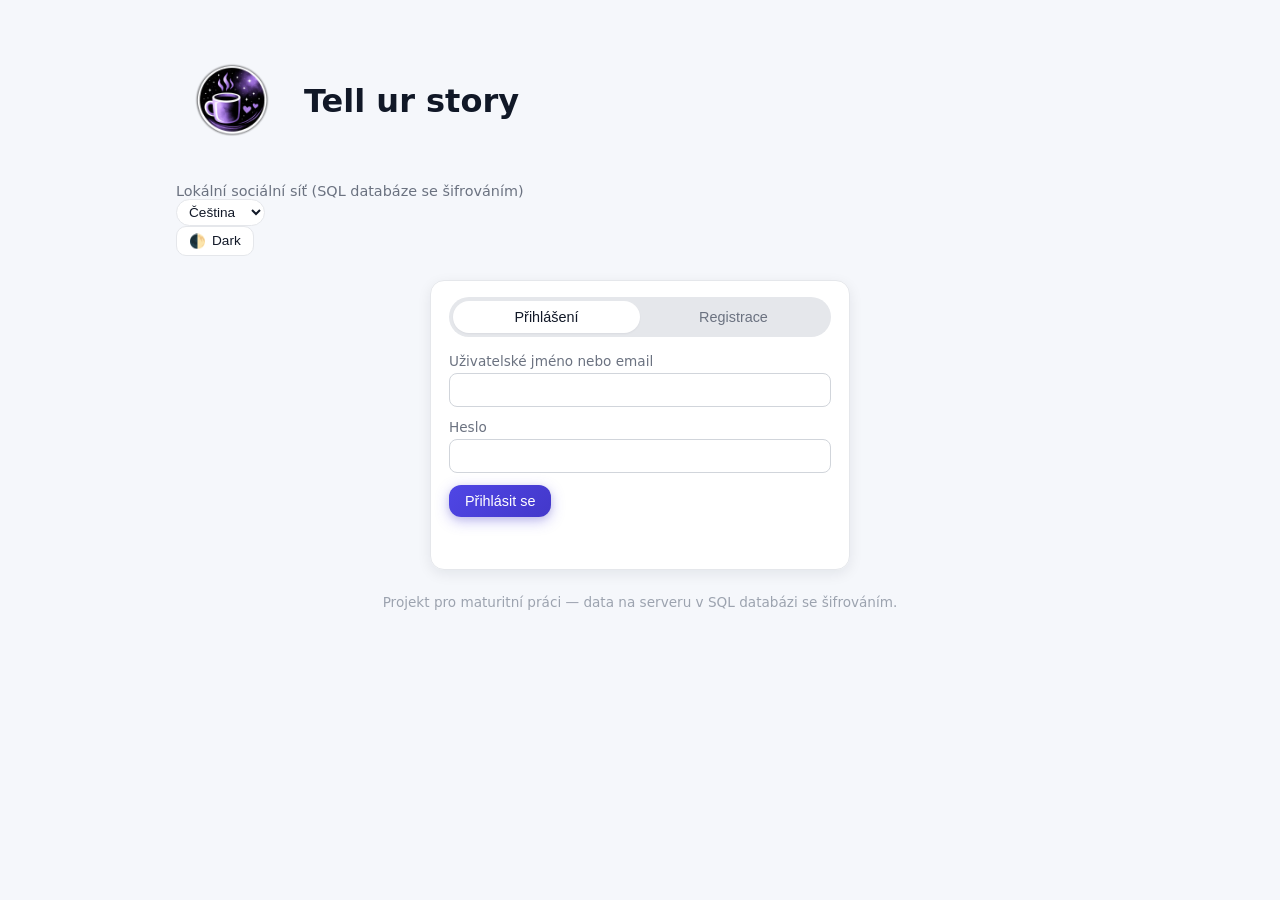
<file: thread.html>
<!DOCTYPE html>
<html lang="cs">
<head>
  <meta charset="UTF-8">
  <meta name="viewport" content="width=device-width, initial-scale=1">
  <title data-i18n="thread_title">Тред</title>
  <link rel="stylesheet" href="styles.css">
  <link rel="icon" type="image/png" href="Icons/Logo.png">
</head>
<body>
  <div class="app-container">
    <header class="app-header app-header-nav">
      <div>
        <h1 class="brand-title">
          <img src="Icons/Logo.png" alt="Logo" class="logo-icon">
          <span class="brand-logo-text">Logo</span>
          <span data-i18n="feed_title">Tell ur story</span>
        </h1>
        <p class="subtitle" data-i18n="thread_subtitle">Обсуждение поста</p>
      </div>
      <nav class="nav">
        <a href="feed.html" class="nav-link nav-link-feed" data-i18n="nav_feed">Лента</a>
        <a href="messages.html" class="nav-link" data-i18n="nav_messages">Сообщения</a>
        <a href="profile.html" class="nav-link" data-i18n="nav_profile">Профиль</a>
        <select id="languageSelect" class="language-select">
          <option value="cs" data-i18n="lang_cs">Čeština</option>
          <option value="ru" data-i18n="lang_ru">Русский</option>
          <option value="en" data-i18n="lang_en">English</option>
        </select>
        <button type="button" id="themeToggle" class="theme-toggle" aria-label="Theme">🌓 <span id="themeToggleLabel">Dark</span></button>
        <button id="logoutBtn" class="btn ghost" data-i18n="nav_logout">Выйти</button>
      </nav>
      <button type="button" class="nav-hamburger" id="navHamburger" aria-label="Menu" aria-expanded="false"><span></span><span></span><span></span></button>
    </header>
    <div class="nav-overlay" id="navOverlay" aria-hidden="true">
      <nav class="nav nav-overlay-nav">
        <a href="feed.html" class="nav-link nav-link-feed" data-i18n="nav_feed">Лента</a>
        <a href="messages.html" class="nav-link" data-i18n="nav_messages">Сообщения</a>
        <a href="profile.html" class="nav-link" data-i18n="nav_profile">Профиль</a>
        <select id="languageSelectMobile" class="language-select"><option value="cs">Čeština</option><option value="ru">Русский</option><option value="en">English</option></select>
        <button type="button" id="themeToggleMobile" class="theme-toggle">🌓 <span id="themeToggleLabelMobile">Dark</span></button>
        <button id="logoutBtnMobile" class="btn ghost" data-i18n="nav_logout">Выйти</button>
      </nav>
    </div>

    <main class="layout-one-column">
      <div class="thread-back-wrap">
        <a href="feed.html" class="thread-back-btn" data-i18n="nav_feed">← Лента</a>
      </div>
      <div id="threadError" class="error-text" style="display: none;"></div>
      <div id="threadPostWrap" class="card post-thread-card" style="display: none;">
        <!-- Пост и кнопки (реакции, комментарии, поделиться) рендерятся через JS -->
      </div>
      <div id="threadCommentsCard" class="card" style="display: none;">
        <h3 class="thread-comments-head">
          <span data-i18n="thread_comments">Комментарии</span>
          <span id="threadCommentsCount" class="muted">0</span>
          <select id="threadCommentsSort" class="thread-sort-select" title="Sort">
            <option value="latest" data-i18n="sort_latest">Сначала новые</option>
            <option value="hot" data-i18n="sort_hot">🔥 Hot</option>
          </select>
          <button type="button" id="threadCommentsToggle" class="btn ghost small" data-i18n="thread_collapse">Свернуть</button>
        </h3>
        <div id="threadCommentsBody" class="card-collapse-body">
          <div id="threadCommentsList" class="comments-list"></div>
          <div id="threadLoadMoreWrap" class="thread-load-more-wrap" style="display: none;">
            <button type="button" id="threadLoadMore" class="btn ghost small" data-i18n="load_more">Загрузить ещё</button>
          </div>
        </div>
      </div>
      <div id="threadShareWrap" class="card" style="display: none;">
        <h4 data-i18n="share_post">Поделиться</h4>
        <div class="thread-share-actions">
          <button type="button" id="threadShareCopy" class="btn ghost small" data-i18n="share_copy_link">Копировать ссылку</button>
          <span id="threadShareCopied" class="muted" style="display: none;">✓ Скопировано</span>
        </div>
        <p class="thread-anonymous-tip muted" data-i18n="thread_anonymous_tip">В анонимном посте автор скрыт; у участников разный цвет аватара.</p>
      </div>
    </main>

    <footer class="app-footer">
      <p data-i18n="feed_footer">Все данные хранятся на сервере в SQL базе с шифрованием.</p>
    </footer>
  </div>

  <!-- Плавающая панель комментариев -->
  <div id="floatingCommentPanel" class="floating-comment-panel" aria-hidden="true">
    <div class="floating-comment-panel-inner">
      <div class="floating-comment-reply-ref" id="floatingCommentReplyRef" style="display: none;"></div>
      <div class="floating-comment-row">
        <textarea id="floatingCommentInput" class="comment-input floating-comment-input" rows="2" placeholder="" data-i18n="comment_placeholder" maxlength="2000"></textarea>
        <button type="button" id="floatingCommentEmoji" class="btn ghost small floating-comment-emoji-btn" title="Emoji" aria-label="Emoji">😀</button>
      </div>
      <div id="floatingEmojiPicker" class="floating-emoji-picker" style="display: none;"></div>
      <div class="floating-comment-actions">
        <label class="thread-anonymous-label floating-comment-anonymous">
          <input type="checkbox" id="floatingCommentAnonymous" value="1">
          <span data-i18n="comment_anonymous">Анонимно</span>
        </label>
        <button type="button" id="floatingCommentSubmit" class="btn primary small" data-i18n="submit_comment">Отправить</button>
      </div>
    </div>
  </div>

  <script src="translations.js"></script>
  <script src="api.js"></script>
  <script src="script_api.js"></script>
  <script>
    document.addEventListener('DOMContentLoaded', () => {
      if (!window.App) return;
      App.requireAuth();
      if (window.App.renderThreadPage) App.renderThreadPage();
      if (window.I18n) window.I18n.apply(document);
    });
  </script>
</body>
</html>
</file>
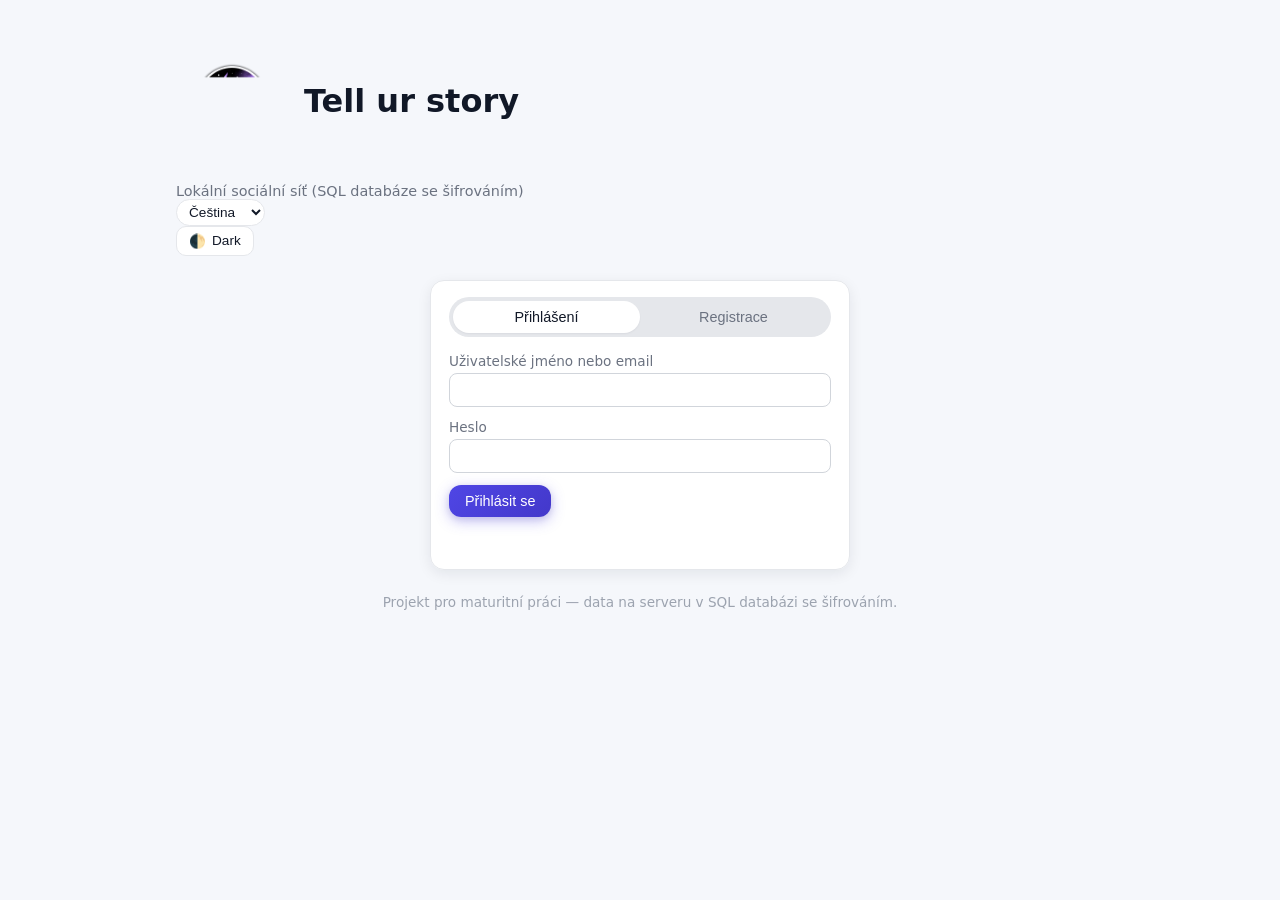
<file: user.html>
<!DOCTYPE html>
<html lang="cs">
<head>
  <meta charset="UTF-8">
  <meta name="viewport" content="width=device-width, initial-scale=1">
  <title data-i18n="app_title">My Bubble — Профиль пользователя</title>
  <link rel="stylesheet" href="styles.css">
  <link rel="icon" type="image/png" href="Icons/Logo.png">
</head>
<body>
  <div class="app-container">
    <header class="app-header app-header-nav">
      <div>
        <h1 class="brand-title">
          <img src="Icons/Logo.png" alt="Logo" class="logo-icon">
          <span class="brand-logo-text">Logo</span>
          <span data-i18n="app_title">Tell ur story</span>
        </h1>
        <p class="subtitle" data-i18n="user_subtitle">Профиль пользователя</p>
      </div>
      <nav class="nav">
        <a href="feed.html" class="nav-link nav-link-feed" data-i18n="nav_feed">Лента</a>
        <a href="messages.html" class="nav-link" data-i18n="nav_messages">Сообщения</a>
        <a href="profile.html" class="nav-link" data-i18n="nav_profile">Профиль</a>
        <select id="languageSelect" class="language-select">
          <option value="cs" data-i18n="lang_cs">Čeština</option>
          <option value="ru" data-i18n="lang_ru">Русский</option>
          <option value="en" data-i18n="lang_en">English</option>
        </select>
        <button type="button" id="themeToggle" class="theme-toggle" aria-label="Theme">🌓 <span id="themeToggleLabel">Dark</span></button>
        <button id="logoutBtn" class="btn ghost" data-i18n="nav_logout">Выйти</button>
      </nav>
    </header>

    <main class="layout-one-column">
      <section class="card profile-card">
        <div class="profile-main">
          <div class="avatar" id="viewAvatar"><span id="viewAvatarLetter"></span></div>
          <div>
            <h2 id="viewUsername"></h2>
            <p id="viewBio"></p>
          </div>
        </div>

        <div class="profile-stats">
          <div class="stat">
            <span id="viewPostsCount">0</span>
            <a href="#" class="muted" data-i18n="posts_label">Постов</a>
          </div>
          <div class="stat">
            <span id="viewFollowersCount">0</span>
            <a id="viewFollowersLink" href="#" class="muted" data-i18n="followers_label">Подписчики</a>
          </div>
          <div class="stat">
            <span id="viewFollowingCount">0</span>
            <a id="viewFollowingLink" href="#" class="muted" data-i18n="following_label">Подписки</a>
          </div>
          <div class="stat">
            <span id="viewStoryScoreCount">0</span>
            <span class="muted" data-i18n="story_score_label">Story Score</span>
          </div>
        </div>

        <div class="profile-actions">
          <button id="followBtn" class="btn primary" data-i18n="follow">Подписаться</button>
        </div>
      </section>

      <section class="card">
        <h3 data-i18n="user_posts_title">Посты пользователя</h3>
        <div id="viewUserPostsContainer" class="posts-list">
          <!-- Посты пользователя -->
        </div>
      </section>
    </main>

    <footer class="app-footer">
      <p data-i18n="user_footer">Профиль пользователя.</p>
    </footer>
  </div>

  <script src="translations.js"></script>
  <script src="api.js"></script>
  <script src="script_api.js"></script>
  <script>
    document.addEventListener('DOMContentLoaded', () => {
      if (!window.App) return;
      App.requireAuth();
      App.renderUserPage();
      if (window.I18n) {
        window.I18n.apply(document);
      }
    });
  </script>
</body>
</html>
</file>
<file: styles.css>
*,
*::before,
*::after {
  box-sizing: border-box;
}

.hidden {
  display: none !important;
}

:root {
  --bg-page: #f5f7fb;
  --bg-card: #ffffff;
  --text-primary: #111827;
  --text-secondary: #6b7280;
  --text-muted: #9ca3af;
  --border-color: #e5e7eb;
  --shadow-sm: 0 1px 2px rgba(15, 23, 42, 0.05);
  --shadow-card: 0 4px 14px rgba(15, 23, 42, 0.08);
  --shadow-card-hover: 0 12px 28px rgba(15, 23, 42, 0.12);
  --accent: #4f46e5;
  --accent-hover: #4338ca;
  --danger: #b91c1c;
  --input-bg: #ffffff;
  --input-border: #d1d5db;
  --comment-bg: #f9fafb;
  --surface-hover: #f3f4f6;
  --surface-hover-strong: #e5e7eb;
  --nav-active-bg: #e0e7ff;
  --nav-active-text: #3730a3;
  --reaction-active-bg: #fee2e2;
  --reaction-active-border: #f97373;
  --radius-card: 14px;
  --radius-btn: 10px;
  --transition-fast: 0.2s ease;
  --transition-normal: 0.25s ease;
}

[data-theme="dark"] {
  --bg-page: #0f172a;
  --bg-card: #1e293b;
  --text-primary: #f1f5f9;
  --text-secondary: #94a3b8;
  --text-muted: #64748b;
  --border-color: #334155;
  --shadow-sm: 0 1px 2px rgba(0, 0, 0, 0.2);
  --shadow-card: 0 4px 14px rgba(0, 0, 0, 0.25);
  --shadow-card-hover: 0 12px 28px rgba(0, 0, 0, 0.35);
  --accent: #818cf8;
  --accent-hover: #a5b4fc;
  --danger: #f87171;
  --input-bg: #334155;
  --input-border: #475569;
  --comment-bg: #334155;
  --surface-hover: #475569;
  --surface-hover-strong: #64748b;
  --nav-active-bg: rgba(129, 140, 248, 0.28);
  --nav-active-text: #c7d2fe;
  --reaction-active-bg: rgba(248, 113, 113, 0.25);
  --reaction-active-border: #f87171;
}

body {
  margin: 0;
  font-family: system-ui, -apple-system, BlinkMacSystemFont, "Segoe UI", sans-serif;
  background: var(--bg-page);
  color: var(--text-primary);
  transition: background var(--transition-normal), color var(--transition-normal);
}

a {
  color: inherit;
  text-decoration: none;
}

.app-container {
  max-width: 960px;
  margin: 0 auto;
  padding: 24px 16px 40px;
}

.app-header {
  display: flex;
  flex-direction: column;
  align-items: flex-start;
  margin-bottom: 24px;
}

.app-header-nav {
  flex-direction: row;
  align-items: center;
  justify-content: space-between;
}

.subtitle {
  margin: 4px 0 0;
  color: var(--text-secondary);
  font-size: 0.9rem;
}

/* Подзаголовок под названием (Share your moments...) */
.subtitle-tagline {
  margin-top: 2px;
  color: var(--text-secondary);
  font-size: 0.88rem;
}

/* Случайная фраза из texts-db — визуально отделена от остального */
#feedSubtitlePhrase.subtitle-phrase,
.subtitle-phrase {
  margin-top: 10px;
  padding-top: 8px;
  border-top: 1px solid var(--border-color);
  font-size: 0.85rem;
  color: var(--text-muted);
  font-style: italic;
  line-height: 1.4;
}

.app-footer {
  margin-top: 24px;
  text-align: center;
  color: var(--text-muted);
  font-size: 0.85rem;
}

/* Theme toggle */
.theme-toggle {
  display: inline-flex;
  align-items: center;
  gap: 6px;
  padding: 6px 12px;
  border-radius: var(--radius-btn);
  border: 1px solid var(--border-color);
  background: var(--bg-card);
  color: var(--text-primary);
  cursor: pointer;
  font-size: 0.85rem;
  transition: transform var(--transition-fast), box-shadow var(--transition-fast), background var(--transition-fast);
}
.theme-toggle:hover {
  transform: translateY(-1px);
  box-shadow: var(--shadow-sm);
}
.theme-toggle:active {
  transform: translateY(0);
}

.card {
  background: linear-gradient(180deg, var(--bg-card) 0%, var(--bg-card) 100%);
  border-radius: var(--radius-card);
  padding: 16px 18px;
  box-shadow: var(--shadow-card), inset 0 1px 0 rgba(255,255,255,0.03);
  margin-bottom: 16px;
  border: 1px solid var(--border-color);
  transition: box-shadow var(--transition-normal), border-color var(--transition-normal);
}

[data-theme="dark"] .card {
  box-shadow: var(--shadow-card), inset 0 1px 0 rgba(255,255,255,0.03);
}

.card:hover {
  box-shadow: var(--shadow-card-hover), inset 0 1px 0 rgba(255,255,255,0.04);
}

.auth-card {
  max-width: 420px;
  margin: 0 auto;
}

/* Empty state */
.empty-state {
  text-align: center;
  padding: 40px 24px;
  color: var(--text-secondary);
}
.empty-state-icon {
  font-size: 3rem;
  margin-bottom: 12px;
  opacity: 0.7;
}
.empty-state-title {
  font-size: 1.1rem;
  font-weight: 600;
  color: var(--text-primary);
  margin-bottom: 6px;
}
.empty-state-text {
  font-size: 0.95rem;
  max-width: 320px;
  margin: 0 auto;
  line-height: 1.5;
}

/* Trending block */
.trending-card {
  border-left: 4px solid var(--accent);
  background: linear-gradient(135deg, var(--bg-card) 0%, rgba(79, 70, 229, 0.06) 100%);
}
[data-theme="dark"] .trending-card {
  background: linear-gradient(135deg, var(--bg-card) 0%, rgba(129, 140, 248, 0.12) 100%);
}
.trending-card .card-collapse-head,
.trending-card h3 {
  color: var(--accent);
  font-weight: 700;
}

.tabs {
  display: flex;
  border-radius: 999px;
  background: var(--surface-hover-strong);
  padding: 4px;
  margin-bottom: 16px;
}

.tab-button {
  flex: 1;
  border: none;
  background: transparent;
  border-radius: 999px;
  padding: 8px 0;
  cursor: pointer;
  font-size: 0.9rem;
  color: var(--text-secondary);
}

.tab-button.active {
  background: var(--bg-card);
  box-shadow: var(--shadow-sm);
  color: var(--text-primary);
}

.form {
  display: none;
}

.form.active {
  display: block;
}

.form-group {
  margin-bottom: 12px;
}

label {
  display: block;
  font-size: 0.85rem;
  margin-bottom: 4px;
  color: var(--text-secondary);
}

input[type="text"],
input[type="email"],
input[type="password"],
textarea {
  width: 100%;
  padding: 8px 10px;
  border-radius: 8px;
  border: 1px solid var(--input-border);
  background: var(--input-bg);
  color: var(--text-primary);
  font-size: 0.9rem;
  resize: vertical;
  transition: border-color var(--transition-fast), box-shadow var(--transition-fast);
}

input::placeholder,
textarea::placeholder {
  color: var(--text-muted);
}

input:focus,
textarea:focus {
  outline: none;
  border-color: var(--accent);
  box-shadow: 0 0 0 2px rgba(99, 102, 241, 0.25);
}

[data-theme="dark"] input:focus,
[data-theme="dark"] textarea:focus {
  box-shadow: 0 0 0 2px rgba(129, 140, 248, 0.35);
}

.btn {
  display: inline-flex;
  align-items: center;
  justify-content: center;
  border-radius: 12px;
  border: none;
  padding: 8px 16px;
  font-size: 0.9rem;
  cursor: pointer;
  transition: background 0.25s ease, transform 0.2s ease, box-shadow 0.25s ease, border-color 0.2s ease, color 0.2s ease;
}

.btn.primary {
  background: linear-gradient(135deg, var(--accent) 0%, var(--accent-hover) 100%);
  color: #ffffff;
  box-shadow: 0 4px 14px rgba(79, 70, 229, 0.35), 0 2px 6px rgba(0, 0, 0, 0.08);
}
.btn.primary:hover {
  background: linear-gradient(135deg, var(--accent-hover) 0%, var(--accent) 100%);
  transform: translateY(-2px);
  box-shadow: 0 8px 20px rgba(79, 70, 229, 0.4), 0 4px 10px rgba(0, 0, 0, 0.1);
}
.btn.primary:active {
  transform: translateY(0);
  box-shadow: 0 2px 8px rgba(79, 70, 229, 0.3);
}

.btn.ghost {
  background: var(--bg-page);
  border: 1px solid var(--border-color);
  color: var(--text-secondary);
  box-shadow: 0 1px 3px rgba(0, 0, 0, 0.04);
}
.btn.ghost:hover {
  background: var(--surface-hover);
  transform: translateY(-1px);
  box-shadow: 0 4px 12px rgba(0, 0, 0, 0.08);
}
.btn.ghost:active {
  transform: translateY(0);
  box-shadow: 0 1px 3px rgba(0, 0, 0, 0.06);
}

.error-text {
  color: var(--danger);
  font-size: 0.85rem;
  margin-top: 8px;
  min-height: 1.1em;
}

/* Checkbox + политики регистрации */
.checkbox-group {
  margin-top: 8px;
}

.checkbox-label {
  display: flex;
  align-items: center;
  gap: 8px;
  font-size: 0.9rem;
}

.checkbox-label input[type="checkbox"] {
  width: 16px;
  height: 16px;
}

.policy-link {
  margin-top: 4px;
}

.link-button {
  background: none;
  border: none;
  padding: 0;
  color: #2563eb;
  cursor: pointer;
  font-size: 0.85rem;
  text-decoration: underline;
}

.link-button:hover {
  color: #1d4ed8;
}

/* Модальное окно для политик */
.modal {
  position: fixed;
  inset: 0;
  display: flex;
  align-items: center;
  justify-content: center;
  z-index: 1000;
}

.modal.hidden {
  display: none;
}

.modal-backdrop {
  position: absolute;
  inset: 0;
  background: rgba(15, 23, 42, 0.6);
}

.modal-content {
  position: relative;
  max-width: 800px;
  max-height: 80vh;
  width: 90%;
  background: var(--bg-card);
  color: var(--text-primary);
  padding: 16px 20px 20px;
  box-shadow: 0 10px 40px rgba(15, 23, 42, 0.35);
  border-radius: 12px;
  z-index: 1001;
  overflow: hidden;
}

.modal-body {
  margin-top: 8px;
  padding-right: 4px;
  overflow-y: auto;
  max-height: 60vh;
  font-size: 0.9rem;
  line-height: 1.5;
}

.muted {
  color: var(--text-secondary);
  font-size: 0.85rem;
}

.nav {
  display: inline-flex;
  align-items: center;
  gap: 8px;
}

.nav-link-feed {
  margin-right: auto;
}

.language-select {
  border-radius: 999px;
  border: 1px solid var(--border-color);
  padding: 4px 8px;
  font-size: 0.85rem;
  background: var(--bg-card);
  color: var(--text-primary);
}

.nav-link {
  padding: 6px 10px;
  border-radius: 999px;
  font-size: 0.9rem;
  color: var(--text-secondary);
}

.nav-link.active {
  background: var(--nav-active-bg);
  color: var(--nav-active-text);
}

.layout-two-columns {
  display: grid;
  grid-template-columns: 2fr 1.1fr;
  gap: 16px;
}

.layout-one-column {
  max-width: 720px;
  margin: 0 auto;
}

.column-main,
.column-side {
  align-self: flex-start;
}

.posts-list {
  display: flex;
  flex-direction: column;
  gap: 14px;
}

.post {
  border-radius: var(--radius-card);
  border: 1px solid var(--border-color);
  padding: 16px 18px;
  background: linear-gradient(180deg, var(--bg-card) 0%, var(--bg-card) 100%);
  box-shadow: var(--shadow-card), inset 0 1px 0 rgba(255,255,255,0.04);
  transition: transform var(--transition-normal), box-shadow var(--transition-normal), border-color var(--transition-normal);
}

[data-theme="dark"] .post {
  box-shadow: var(--shadow-card), inset 0 1px 0 rgba(255,255,255,0.03);
}

.post:hover {
  transform: translateY(-3px);
  box-shadow: var(--shadow-card-hover), inset 0 1px 0 rgba(255,255,255,0.05);
}

[data-theme="dark"] .post:hover {
  box-shadow: var(--shadow-card-hover), inset 0 1px 0 rgba(255,255,255,0.04);
}
.post-header {
  display: flex;
  justify-content: space-between;
  align-items: flex-start;
  margin-bottom: 8px;
  gap: 8px;
}
.post-header-left {
  display: flex;
  align-items: center;
  gap: 10px;
  min-width: 0;
}
.post-avatar-link {
  flex-shrink: 0;
  display: block;
  transition: transform var(--transition-fast);
}
.post-avatar-link:hover {
  transform: scale(1.05);
}
.post-avatar-link .avatar {
  width: 44px;
  height: 44px;
  display: flex;
  align-items: center;
  justify-content: center;
  font-size: 1rem;
}
.post-meta {
  font-size: 0.8rem;
  color: var(--text-secondary);
}

.post-content {
  margin: 6px 0 8px;
  white-space: pre-wrap;
}

.post-attachment {
  margin: 6px 0 8px;
}

.post-attachment img {
  max-width: 100%;
  border-radius: 8px;
  display: block;
  margin-top: 4px;
}

.post-actions {
  display: flex;
  align-items: center;
  gap: 8px;
  font-size: 0.85rem;
}

.link-button {
  background: none;
  border: none;
  padding: 0;
  color: var(--accent);
  cursor: pointer;
  font-size: 0.85rem;
  transition: color var(--transition-fast), transform var(--transition-fast);
}
.link-button:hover {
  color: var(--accent-hover);
  transform: translateY(-1px);
}
.link-button.danger {
  color: var(--danger);
}
.link-button.danger:hover {
  transform: translateY(-1px);
}

.users-list {
  display: flex;
  flex-direction: column;
  gap: 8px;
  margin-top: 8px;
}

.user-item {
  display: flex;
  align-items: center;
  justify-content: space-between;
  gap: 8px;
  padding: 6px 8px;
  border-radius: 8px;
  border: 1px solid var(--border-color);
  transition: border-color var(--transition-fast), background var(--transition-fast);
}
.user-item:hover {
  background: var(--bg-page);
}

.user-main {
  display: flex;
  align-items: center;
  gap: 8px;
}

.avatar {
  width: 40px;
  height: 40px;
  border-radius: 50%;
  background: var(--accent);
  color: #fff;
  display: inline-flex;
  align-items: center;
  justify-content: center;
  font-weight: 600;
  transition: transform var(--transition-fast), box-shadow var(--transition-fast);
}
.avatar:hover {
  box-shadow: var(--shadow-card);
}

.logo-icon {
  width: 112px;
  height: 112px;
  border-radius: 12px;
  margin-right: 8px;
  vertical-align: middle;
  object-fit: cover;
}

.brand-title {
  display: inline-flex;
  align-items: center;
  gap: 8px;
}

.brand-logo-text {
  display: none;
}

.avatar img {
  width: 100%;
  height: 100%;
  object-fit: cover;
  border-radius: 50%;
}

.profile-card {
  margin-bottom: 16px;
  position: relative;
  overflow: hidden;
}

/* Градиентные оверлеи — полупрозрачные, не ломают светлую/тёмную тему */
.profile-card::before {
  content: '';
  position: absolute;
  inset: 0;
  border-radius: inherit;
  pointer-events: none;
  z-index: 0;
}
.profile-card > * {
  position: relative;
  z-index: 1;
}

.profile-card--gradient-sunset::before {
  background: linear-gradient(135deg, rgba(255, 107, 53, 0.12) 0%, rgba(255, 159, 67, 0.08) 50%, rgba(251, 191, 36, 0.1) 100%);
}
.profile-card--gradient-ocean::before {
  background: linear-gradient(135deg, rgba(34, 211, 238, 0.1) 0%, rgba(59, 130, 246, 0.12) 50%, rgba(99, 102, 241, 0.08) 100%);
}
.profile-card--gradient-aurora::before {
  background: linear-gradient(135deg, rgba(34, 197, 94, 0.08) 0%, rgba(6, 182, 212, 0.1) 40%, rgba(139, 92, 246, 0.1) 100%);
}
.profile-card--gradient-violet::before {
  background: linear-gradient(135deg, rgba(139, 92, 246, 0.1) 0%, rgba(168, 85, 247, 0.08) 100%);
}
.profile-card--gradient-emerald::before {
  background: linear-gradient(135deg, rgba(16, 185, 129, 0.1) 0%, rgba(52, 211, 153, 0.08) 100%);
}

.profile-customize {
  margin-top: 16px;
  padding-top: 12px;
  border-top: 1px dashed var(--border-color);
}
.profile-customize h4 {
  font-size: 0.95rem;
  margin: 0 0 10px;
}
.profile-gradient-select {
  width: 100%;
  max-width: 240px;
  padding: 8px 12px;
  border-radius: var(--radius-btn);
  border: 1px solid var(--input-border);
  background: var(--input-bg);
  color: var(--text-primary);
  font-size: 0.9rem;
  cursor: pointer;
}
.profile-gradient-select:focus {
  outline: none;
  border-color: var(--accent);
}

.profile-main {
  display: flex;
  align-items: center;
  gap: 12px;
  margin-bottom: 10px;
}

.profile-stats {
  display: flex;
  gap: 16px;
  margin-top: 10px;
}

.stat span:first-child {
  display: block;
  font-weight: 600;
}

.profile-edit {
  margin-top: 12px;
  padding-top: 12px;
  border-top: 1px dashed var(--border-color);
}

.profile-actions {
  margin-top: 10px;
}

.network-stats {
  display: flex;
  gap: 16px;
  flex-wrap: wrap;
}
.network-stats .stat {
  font-size: 0.9rem;
}
.network-stats .stat span {
  font-weight: 600;
  display: inline;
}

/* Иконки действий поста (Comment, Repost) */
.post-action-icon {
  width: 20px;
  height: 20px;
  vertical-align: middle;
  object-fit: contain;
}
.post-action-btn {
  transition: transform var(--transition-fast), opacity var(--transition-fast);
}
.post-action-btn:hover {
  transform: scale(1.1);
}
.post-action-btn:active {
  transform: scale(0.98);
}

/* Кастомный input type="file" */
.file-input {
  position: absolute;
  width: 1px;
  height: 1px;
  padding: 0;
  margin: -1px;
  overflow: hidden;
  clip: rect(0, 0, 0, 0);
  border: 0;
}

.file-input-label {
  display: inline-flex;
  align-items: center;
  justify-content: center;
  border-radius: 999px;
  padding: 6px 14px;
  font-size: 0.85rem;
  cursor: pointer;
  background: var(--surface-hover);
  color: var(--text-primary);
  border: 1px dashed var(--input-border);
  transition: background 0.15s ease, border-color 0.15s ease, transform 0.05s ease;
}

.file-input-label:hover {
  background: var(--surface-hover-strong);
  border-color: var(--text-muted);
  transform: translateY(-1px);
}

/* Увеличение аватара по клику */
.avatar-clickable {
  cursor: zoom-in;
  transition: transform 0.3s ease, box-shadow 0.3s ease;
  position: relative;
}

.avatar-clickable.avatar-zoomed {
  transform: scale(3);
  box-shadow: 0 12px 40px rgba(15, 23, 42, 0.5);
  cursor: zoom-out;
  z-index: 1000;
  position: relative;
}

/* Реакции к посту */
.post-reactions {
  display: inline-flex;
  align-items: center;
  gap: 4px;
}

.reaction-button {
  border: none;
  background: transparent;
  cursor: pointer;
  font-size: 1.2rem;
  padding: 4px 6px;
  border-radius: 8px;
  line-height: 1;
  transition: transform var(--transition-fast), background var(--transition-fast);
}
.reaction-button:hover {
  background: rgba(249, 115, 115, 0.15);
  transform: scale(1.15);
}
.reaction-button.reaction-active {
  background: rgba(239, 68, 68, 0.2);
  box-shadow: 0 0 0 2px rgba(239, 68, 68, 0.4);
  transform: scale(1.1);
}
.reaction-button.reaction-burst {
  animation: reactionBurst 0.4s ease;
}
@keyframes reactionBurst {
  0% { transform: scale(1); }
  40% { transform: scale(1.4); }
  70% { transform: scale(1.15); }
  100% { transform: scale(1.1); }
}

.comment-reaction-btn {
  border: none;
  background: transparent;
  cursor: pointer;
  font-size: 0.95rem;
  padding: 2px 4px;
  border-radius: 6px;
  line-height: 1;
}
.comment-reaction-btn:hover { background: var(--surface-hover); }
.comment-reaction-btn.reaction-active {
  background: var(--reaction-active-bg);
  box-shadow: 0 0 0 1px var(--reaction-active-border);
}

/* Блок выбора настроения (Nálada) — контраст и глубина в светлой и тёмной теме */
.mood-options {
  display: flex;
  flex-wrap: wrap;
  gap: 10px 16px;
  margin-top: 8px;
  padding: 12px 14px;
  border-radius: var(--radius-btn);
  background: linear-gradient(135deg, var(--bg-card) 0%, var(--surface-hover) 100%);
  border: 1px solid var(--border-color);
  box-shadow: var(--shadow-sm), inset 0 1px 0 rgba(255,255,255,0.03);
  transition: box-shadow var(--transition-fast);
}

[data-theme="dark"] .mood-options {
  background: linear-gradient(135deg, var(--bg-card) 0%, rgba(51, 65, 85, 0.6) 100%);
  box-shadow: var(--shadow-sm), inset 0 1px 0 rgba(255,255,255,0.04);
}

.mood-options:hover {
  box-shadow: var(--shadow-card), inset 0 1px 0 rgba(255,255,255,0.04);
}

.mood-option {
  cursor: pointer;
  font-size: 0.95rem;
  color: var(--text-primary);
  padding: 4px 8px;
  border-radius: 8px;
  transition: background var(--transition-fast), transform var(--transition-fast);
}

.mood-option:hover {
  background: var(--surface-hover);
  transform: translateY(-1px);
}

.mood-option input { margin-right: 6px; vertical-align: middle; }
.mood-label {
  display: block;
  font-size: 0.9rem;
  color: var(--text-secondary);
  margin-bottom: 2px;
}

.post-reactions-count {
  margin-left: 4px;
}

/* Мини-профиль в правой колонке */
.mini-profile {
  display: flex;
  align-items: center;
  gap: 8px;
  margin-bottom: 6px;
}

.mini-avatar {
  width: 36px;
  height: 36px;
  font-size: 0.9rem;
}

.mini-profile-main {
  display: flex;
  flex-direction: column;
}

.mini-profile-name {
  font-weight: 600;
}

.mini-profile-username {
  font-size: 0.8rem;
  color: var(--text-secondary);
}

.mini-profile-stats {
  display: flex;
  gap: 12px;
  font-size: 0.8rem;
  margin-bottom: 6px;
}

.mini-profile-bio textarea {
  width: 100%;
  padding: 6px;
  border-radius: 6px;
  border: 1px solid var(--input-border);
  background: var(--input-bg);
  color: var(--text-primary);
  font-size: 0.85rem;
  resize: vertical;
}

/* Стили для комментариев */
.post-comments {
  border-top: 1px solid var(--border-color);
  padding-top: 12px;
  margin-top: 12px;
}

.comment-item {
  padding: 10px 12px;
  margin-bottom: 8px;
  background: var(--comment-bg);
  border-radius: 8px;
  border: 1px solid var(--border-color);
  box-shadow: var(--shadow-sm);
  transition: box-shadow var(--transition-fast);
}

.comment-item:hover {
  box-shadow: 0 2px 8px rgba(0,0,0,0.06);
}

[data-theme="dark"] .comment-item:hover {
  box-shadow: 0 2px 8px rgba(0,0,0,0.2);
}

.avatar-anonymous {
  border-radius: 50%;
  display: inline-flex;
  align-items: center;
  justify-content: center;
  font-size: 0.9rem;
}

.post-content-clickable {
  cursor: pointer;
}

.thread-comments-head {
  display: flex;
  align-items: center;
  gap: 10px;
  flex-wrap: wrap;
  margin: 0 0 12px;
}
.thread-comments-head .muted { margin-left: 4px; }
.thread-sort-select {
  margin-left: auto;
  padding: 6px 10px;
  border-radius: var(--radius-btn);
  border: 1px solid var(--input-border);
  background: var(--input-bg);
  color: var(--text-primary);
  font-size: 0.85rem;
}
.thread-anonymous-label {
  display: inline-flex;
  align-items: center;
  gap: 6px;
  margin-bottom: 8px;
  font-size: 0.9rem;
  color: var(--text-secondary);
  cursor: pointer;
}
.thread-anonymous-tip {
  font-size: 0.85rem;
  margin-top: 10px;
}
.thread-share-actions { display: flex; align-items: center; gap: 8px; margin-top: 8px; }

/* Плавающая панель комментариев */
.floating-comment-panel {
  position: fixed;
  left: 0;
  right: 0;
  bottom: 0;
  z-index: 1000;
  transform: translateY(100%);
  opacity: 0;
  visibility: hidden;
  transition: transform 0.3s ease, opacity 0.25s ease, visibility 0.25s ease;
}
.floating-comment-panel.floating-comment-panel--visible {
  transform: translateY(0);
  opacity: 1;
  visibility: visible;
}
.floating-comment-panel-inner {
  position: relative;
  background: var(--bg-card);
  border-top: 1px solid var(--border-color);
  box-shadow: 0 -8px 24px rgba(0, 0, 0, 0.12);
  padding: 12px 16px 16px;
  max-width: 720px;
  margin: 0 auto;
}
.floating-comment-reply-ref {
  font-size: 0.8rem;
  color: var(--accent);
  margin-bottom: 6px;
  padding: 4px 8px;
  background: var(--surface-hover);
  border-radius: 6px;
}
.floating-comment-reply-ref .floating-comment-reply-clear {
  margin-left: 8px;
  cursor: pointer;
  opacity: 0.8;
}
.floating-comment-row {
  display: flex;
  gap: 8px;
  align-items: flex-end;
}
.floating-comment-input {
  flex: 1;
  min-height: 56px;
  resize: none;
}
.floating-comment-emoji-btn {
  flex-shrink: 0;
  width: 40px;
  height: 40px;
  padding: 0;
  font-size: 1.2rem;
}
.floating-emoji-picker {
  position: absolute;
  bottom: 100%;
  left: 16px;
  margin-bottom: 4px;
  background: var(--bg-card);
  border: 1px solid var(--border-color);
  border-radius: 10px;
  padding: 8px;
  box-shadow: var(--shadow-card-hover);
  max-height: 140px;
  overflow-y: auto;
  display: grid;
  grid-template-columns: repeat(8, 1fr);
  gap: 4px;
}
.floating-emoji-picker button {
  width: 32px;
  height: 32px;
  padding: 0;
  border: none;
  background: transparent;
  cursor: pointer;
  font-size: 1.2rem;
  border-radius: 6px;
  transition: background var(--transition-fast);
}
.floating-emoji-picker button:hover {
  background: var(--surface-hover);
}
.floating-comment-actions {
  display: flex;
  align-items: center;
  justify-content: space-between;
  gap: 8px;
  margin-top: 10px;
}
.floating-comment-anonymous { margin-bottom: 0; }
.thread-load-more-wrap {
  text-align: center;
  padding: 12px 0;
}
.comment-item.highlight {
  animation: commentHighlight 1.5s ease;
  box-shadow: 0 0 0 2px var(--accent);
}
@keyframes commentHighlight {
  0% { box-shadow: 0 0 0 2px var(--accent); }
  70% { box-shadow: 0 0 0 2px var(--accent); }
  100% { box-shadow: none; }
}
.reaction-count-update {
  animation: reactionPulse 0.4s ease;
}
@keyframes reactionPulse {
  0% { transform: scale(1); }
  50% { transform: scale(1.15); }
  100% { transform: scale(1); }
}

.comment-input {
  width: 100%;
  padding: 8px 10px;
  border-radius: 8px;
  border: 1px solid var(--input-border);
  background: var(--input-bg);
  color: var(--text-primary);
  font-size: 0.9rem;
  resize: vertical;
}

.comment-input::placeholder {
  color: var(--text-muted);
}

.btn.small {
  padding: 4px 12px;
  font-size: 0.85rem;
}

.card-collapsible .card-collapse-head {
  display: flex;
  align-items: center;
  justify-content: space-between;
  gap: 8px;
  cursor: pointer;
  user-select: none;
  margin: 0;
}
.card-collapsible .card-collapse-head.sub {
  margin-top: 12px;
}
.card-collapse-btn {
  flex-shrink: 0;
  width: 28px;
  height: 28px;
  border: none;
  border-radius: 6px;
  background: var(--surface-hover);
  color: var(--text-primary);
  cursor: pointer;
  padding: 0;
  display: inline-flex;
  align-items: center;
  justify-content: center;
  font-size: 1rem;
  line-height: 1;
  transition: transform 0.2s ease, background 0.15s ease;
}
.card-collapse-btn:hover {
  background: var(--surface-hover-strong);
}
.card-collapse-btn::after {
  content: '\25BC';
}
.card-collapse-btn[aria-expanded="false"]::after {
  content: '\25B6';
}
.card-collapse-body {
  overflow: hidden;
  max-height: 2000px;
  transition: max-height 0.3s ease;
}
.card-collapse-body.collapsed {
  max-height: 0;
  margin-top: 0;
  margin-bottom: 0;
  padding-top: 0;
  padding-bottom: 0;
}

.rec-settings-panel {
  padding: 4px 0;
}
.rec-settings-panel .form-group {
  margin-bottom: 10px;
}
.rec-settings-panel #recSettingsReset {
  margin-top: 10px;
}

.rec-presets-row {
  margin-bottom: 12px;
}
.rec-presets-label {
  display: block;
  font-size: 0.85rem;
  font-weight: 600;
  color: var(--text-secondary);
  margin-bottom: 8px;
}
.rec-presets-btns {
  display: flex;
  flex-wrap: wrap;
  gap: 6px;
}
.rec-preset-btn {
  font-size: 0.8rem;
  padding: 5px 10px;
}
.rec-slider-row {
  display: flex;
  flex-direction: column;
  gap: 4px;
}
.rec-slider-label {
  display: flex;
  align-items: center;
  gap: 8px;
  font-size: 0.85rem;
  color: var(--text-secondary);
  cursor: default;
}
.rec-slider-icon {
  font-size: 1rem;
  width: 1.4em;
  text-align: center;
}
.rec-slider-name {
  flex: 1;
  min-width: 0;
  overflow: hidden;
  text-overflow: ellipsis;
}
.rec-slider-val {
  font-weight: 600;
  color: var(--accent);
  min-width: 2.2em;
  text-align: right;
}
.rec-slider-input {
  width: 100%;
  height: 6px;
  accent-color: var(--accent);
}
.post-score-badge {
  display: inline-flex;
  align-items: center;
  margin-left: 6px;
  font-size: 0.75rem;
  opacity: 0.9;
}

@media (max-width: 768px) {
  .app-container {
    padding: 16px 12px 32px;
  }

  .app-header-nav {
    flex-direction: column;
    align-items: flex-start;
    gap: 12px;
  }

  .brand-title {
    flex-wrap: wrap;
    gap: 6px;
  }

  .logo-icon {
    width: 56px;
    height: 56px;
  }

  .nav {
    flex-wrap: wrap;
    gap: 6px;
    width: 100%;
  }

  .nav-link,
  .language-select,
  .btn.ghost {
    min-height: 44px;
    min-width: 44px;
    padding: 10px 14px;
    display: inline-flex;
    align-items: center;
    justify-content: center;
    font-size: 0.9rem;
  }

  .layout-two-columns {
    grid-template-columns: 1fr;
    gap: 12px;
  }

  .column-side-feed {
    order: 1;
  }
  .column-main-feed {
    order: 2;
  }

  .card {
    padding: 14px 16px;
    margin-bottom: 12px;
  }

  .post-actions {
    gap: 6px;
  }

  .post-reaction-item {
    margin-right: 4px !important;
  }

  .reaction-button {
    padding: 6px 8px;
    font-size: 1.2rem;
  }

  .post-action-icon {
    width: 24px;
    height: 24px;
  }

  .post-action-btn {
    min-height: 44px;
    min-width: 44px;
    padding: 8px !important;
  }

  .file-input-label {
    padding: 10px 18px;
    min-height: 44px;
  }

  .btn.primary {
    min-height: 44px;
    padding: 12px 20px;
  }

  .btn.small {
    min-height: 40px;
    padding: 8px 14px;
  }

  textarea.comment-input,
  #postContent,
  #messagesInput {
    font-size: 16px;
    min-height: 80px;
  }

  input[type="text"],
  input[type="email"],
  input[type="password"] {
    min-height: 44px;
    font-size: 16px;
  }

  .subtitle-phrase {
    font-size: 0.8rem;
    margin-top: 8px;
    padding-top: 6px;
  }

  #networkStatsCard .card-collapse-body.collapsed {
    max-height: 0;
  }
  #lastRegisteredBody.collapsed {
    max-height: 0;
  }
  #recommendationsCardBody.collapsed,
  #recSettingsBody.collapsed {
    max-height: 0;
  }
}

@media (max-width: 480px) {
  .app-container {
    padding: 12px 10px 24px;
  }

  .nav-link {
    flex: 1 1 auto;
    text-align: center;
  }

  .network-stats {
    flex-direction: column;
    gap: 8px;
  }
}

/* ========== Messages / Chat ========== */
.messages-layout {
  display: grid;
  grid-template-columns: 320px 1fr;
  gap: 16px;
  min-height: 60vh;
  align-items: stretch;
}
@media (max-width: 768px) {
  .messages-layout {
    grid-template-columns: 1fr;
  }
}

.messages-sidebar {
  display: flex;
  flex-direction: column;
  min-height: 400px;
  padding: 12px;
}
.messages-search-wrap {
  margin-bottom: 12px;
}
.messages-search-input {
  width: 100%;
  padding: 10px 12px;
  border: 1px solid var(--border-color);
  border-radius: 10px;
  font-size: 0.95rem;
  background: var(--input-bg);
  color: var(--text-primary);
}
.messages-search-input:focus {
  outline: none;
  border-color: var(--accent);
  box-shadow: 0 0 0 2px rgba(99, 102, 241, 0.25);
}
[data-theme="dark"] .messages-search-input:focus {
  box-shadow: 0 0 0 2px rgba(129, 140, 248, 0.35);
}
.messages-user-list {
  margin-bottom: 12px;
  max-height: 180px;
  overflow-y: auto;
}
.messages-list-title {
  font-size: 0.85rem;
  color: var(--text-secondary);
  margin: 0 0 8px;
  font-weight: 600;
}
.messages-conversations-wrap,
.messages-recommendations-wrap {
  flex: 1;
  min-height: 0;
  overflow: hidden;
  display: flex;
  flex-direction: column;
}
.messages-conversations-wrap {
  margin-bottom: 12px;
}
.messages-conversations-list {
  overflow-y: auto;
  flex: 1;
  min-height: 80px;
}
.messages-conv-item {
  display: flex;
  align-items: center;
  gap: 10px;
  padding: 10px 8px;
  border-radius: 10px;
  cursor: pointer;
  transition: background 0.15s;
  border: none;
  width: 100%;
  text-align: left;
  background: transparent;
  position: relative;
}
.messages-conv-item:hover {
  background: var(--surface-hover);
}
.messages-conv-item.selected {
  background: var(--nav-active-bg);
  color: var(--nav-active-text);
}
.messages-conv-item .conv-avatar {
  flex-shrink: 0;
  width: 44px;
  height: 44px;
  border-radius: 50%;
  object-fit: cover;
  background: var(--surface-hover-strong);
}
.messages-conv-item .conv-avatar-wrap {
  flex-shrink: 0;
  width: 44px;
  height: 44px;
  border-radius: 50%;
  overflow: hidden;
  display: flex;
  align-items: center;
  justify-content: center;
  background: var(--surface-hover-strong);
}
.messages-conv-item .conv-avatar-letter {
  width: 44px;
  height: 44px;
  border-radius: 50%;
  background: var(--input-border);
  display: flex;
  align-items: center;
  justify-content: center;
  font-weight: 600;
  color: var(--text-primary);
  font-size: 1rem;
}
.messages-conv-item .conv-body {
  flex: 1;
  min-width: 0;
}
.messages-conv-item .conv-name {
  font-weight: 600;
  font-size: 0.95rem;
  color: var(--text-primary);
  display: flex;
  align-items: center;
  gap: 6px;
}
.messages-conv-item .conv-preview {
  font-size: 0.8rem;
  color: var(--text-secondary);
  white-space: nowrap;
  overflow: hidden;
  text-overflow: ellipsis;
  margin-top: 2px;
}
.messages-conv-item .conv-time {
  font-size: 0.75rem;
  color: var(--text-muted);
  flex-shrink: 0;
}
.messages-conv-item .conv-meta {
  display: flex;
  align-items: center;
  justify-content: space-between;
  gap: 6px;
}
.messages-unread-dot {
  width: 8px;
  height: 8px;
  border-radius: 50%;
  background: #3b82f6;
  flex-shrink: 0;
}
.messages-status-dot {
  width: 8px;
  height: 8px;
  border-radius: 50%;
  flex-shrink: 0;
}
.messages-status-dot.online {
  background: #22c55e;
  box-shadow: 0 0 0 2px rgba(34, 197, 94, 0.3);
}
.messages-status-dot.offline {
  background: var(--text-muted);
}

.messages-chat {
  display: flex;
  flex-direction: column;
  min-height: 500px;
  padding: 0;
  overflow: hidden;
}
.messages-chat-placeholder {
  flex: 1;
  display: flex;
  align-items: center;
  justify-content: center;
  color: var(--text-muted);
  font-size: 1rem;
  padding: 24px;
}
.messages-chat-panel {
  flex: 1;
  display: flex;
  flex-direction: column;
  min-height: 0;
}
.messages-chat-header {
  padding: 12px 16px;
  border-bottom: 1px solid var(--border-color);
  background: var(--comment-bg);
}
.messages-chat-header-user {
  display: flex;
  align-items: center;
  gap: 12px;
}
.messages-chat-header-avatar {
  width: 40px;
  height: 40px;
  border-radius: 50%;
  background: var(--surface-hover-strong);
  overflow: hidden;
  flex-shrink: 0;
}
.messages-chat-header-avatar img {
  width: 100%;
  height: 100%;
  object-fit: cover;
}
.messages-chat-header-name {
  font-weight: 600;
  font-size: 1rem;
  color: var(--text-primary);
}
.messages-chat-header-status {
  display: block;
  font-size: 0.8rem;
  color: var(--text-secondary);
}
.messages-chat-header-status.online {
  color: #22c55e;
}
.messages-conversation {
  flex: 1;
  overflow-y: auto;
  padding: 16px;
  display: flex;
  flex-direction: column;
  gap: 12px;
  min-height: 280px;
  max-height: 400px;
}
.messages-bubble-wrap {
  display: flex;
  align-items: flex-end;
  gap: 8px;
  max-width: 85%;
}
.messages-bubble-wrap.own {
  align-self: flex-end;
  flex-direction: row-reverse;
}
.messages-bubble-wrap.other {
  align-self: flex-start;
}
.messages-bubble-avatar {
  width: 28px;
  height: 28px;
  border-radius: 50%;
  flex-shrink: 0;
  background: var(--surface-hover-strong);
  overflow: hidden;
}
.messages-bubble-avatar img {
  width: 100%;
  height: 100%;
  object-fit: cover;
}
.messages-bubble {
  padding: 10px 14px;
  border-radius: 14px;
  font-size: 0.95rem;
  line-height: 1.4;
  box-shadow: var(--shadow-sm);
}
.messages-bubble-wrap.own .messages-bubble {
  background: linear-gradient(135deg, var(--accent) 0%, var(--accent-hover) 100%);
  color: #fff;
  border-bottom-right-radius: 4px;
}
.messages-bubble-wrap.other .messages-bubble {
  background: var(--comment-bg);
  color: var(--text-primary);
  border: 1px solid var(--border-color);
  border-bottom-left-radius: 4px;
}
.messages-bubble-time {
  font-size: 0.7rem;
  opacity: 0.85;
  margin-top: 4px;
}
.messages-bubble-wrap.own .messages-bubble-time {
  color: rgba(255,255,255,0.9);
}
.messages-input-wrap {
  padding: 12px 16px;
  border-top: 1px solid var(--border-color);
  background: var(--comment-bg);
  display: flex;
  gap: 10px;
  align-items: flex-end;
}
.messages-input {
  flex: 1;
  padding: 10px 14px;
  border: 1px solid var(--input-border);
  border-radius: 10px;
  font-size: 0.95rem;
  resize: none;
  min-height: 44px;
  max-height: 120px;
  font-family: inherit;
  background: var(--input-bg);
  color: var(--text-primary);
}
.messages-input::placeholder {
  color: var(--text-muted);
}
.messages-input:focus {
  outline: none;
  border-color: var(--accent);
  box-shadow: 0 0 0 2px rgba(129, 140, 248, 0.25);
}
[data-theme="dark"] .messages-input:focus {
  box-shadow: 0 0 0 2px rgba(129, 140, 248, 0.35);
}
.messages-send-btn {
  flex-shrink: 0;
}

/* Плавающая панель мессенджера справа */
body.messenger-panel-open .messages-layout {
  margin-right: 340px;
}
body.messenger-panel-open.messenger-panel-collapsed .messages-layout {
  margin-right: 52px;
}
.messages-chat-placeholder-center {
  display: flex;
  align-items: center;
  justify-content: center;
  min-height: 320px;
  color: var(--text-muted);
  font-size: 0.95rem;
  padding: 24px;
  text-align: center;
}
.messenger-floating-panel {
  position: fixed;
  top: 0;
  right: 0;
  width: 340px;
  min-width: 280px;
  max-width: 90vw;
  height: 100vh;
  z-index: 900;
  transform: translateX(100%);
  opacity: 0;
  visibility: hidden;
  transition: transform 0.3s ease, opacity 0.25s ease, visibility 0.25s ease, box-shadow 0.3s ease, width 0.2s ease;
  box-shadow: -8px 0 24px rgba(0, 0, 0, 0.08);
}
.messenger-floating-panel.collapsed {
  width: 52px;
  min-width: 52px;
  max-width: 52px;
}
.messenger-floating-panel.collapsed .messenger-panel-body,
.messenger-floating-panel.collapsed .messenger-search-wrap,
.messenger-floating-panel.collapsed .messenger-messages,
.messenger-floating-panel.collapsed .messenger-input-area,
.messenger-floating-panel.collapsed .messenger-room-actions,
.messenger-floating-panel.collapsed .messenger-autoscroll-label,
.messenger-floating-panel.collapsed .messenger-resize-handle,
.messenger-floating-panel.collapsed .messenger-new-message-banner {
  display: none !important;
}
.messenger-floating-panel.visible {
  transform: translateX(0);
  opacity: 1;
  visibility: visible;
  box-shadow: -12px 0 32px rgba(0, 0, 0, 0.12);
}
.messenger-floating-panel.new-message-notify {
  animation: messengerShake 0.5s ease;
}
@keyframes messengerShake {
  0%, 100% { transform: translateX(0); }
  20% { transform: translateX(-4px); }
  40% { transform: translateX(4px); }
  60% { transform: translateX(-2px); }
  80% { transform: translateX(2px); }
}
.messenger-panel-inner {
  height: 100%;
  display: flex;
  flex-direction: column;
  background: var(--bg-card);
  border-left: 1px solid var(--border-color);
  width: 100%;
  box-sizing: border-box;
}
.messenger-panel-header {
  flex-shrink: 0;
  padding: 12px 16px;
  border-bottom: 1px solid var(--border-color);
  background: var(--surface-hover);
}
.messenger-panel-title-row {
  display: flex;
  align-items: center;
  gap: 8px;
}
.messenger-room-title {
  font-weight: 600;
  font-size: 1rem;
  color: var(--text-primary);
}
.messenger-room-badge {
  font-size: 0.75rem;
  padding: 2px 6px;
  border-radius: 6px;
  background: var(--accent);
  color: #fff;
}
.messenger-room-badge.hot {
  background: linear-gradient(90deg, #f59e0b, #ef4444);
}
.messenger-header-actions { display: flex; gap: 4px; margin-left: auto; }
.messenger-icon-btn {
  width: 32px;
  height: 32px;
  padding: 0;
  border: none;
  background: var(--surface-hover-strong);
  border-radius: 10px;
  cursor: pointer;
  font-size: 1rem;
  display: flex;
  align-items: center;
  justify-content: center;
  box-shadow: 0 2px 6px rgba(0, 0, 0, 0.06);
  transition: background 0.2s ease, color 0.2s ease, transform 0.15s ease, box-shadow 0.2s ease;
}
.messenger-icon-btn:hover {
  background: var(--accent);
  color: #fff;
  box-shadow: 0 4px 12px rgba(79, 70, 229, 0.35);
  transform: scale(1.05);
}
.messenger-icon-btn:active { transform: scale(0.95); }
.messenger-search-wrap { display: flex; gap: 6px; margin-top: 8px; flex-wrap: wrap; }
.messenger-search-input { flex: 1; min-width: 120px; padding: 6px 10px; font-size: 0.85rem; border: 1px solid var(--input-border); border-radius: 6px; background: var(--input-bg); color: var(--text-primary); }
.messenger-filter-select, .messenger-filter-date { padding: 4px 8px; font-size: 0.8rem; border-radius: 6px; border: 1px solid var(--input-border); background: var(--input-bg); }
.messenger-room-actions { margin-top: 8px; }
.messenger-resize-handle { position: absolute; left: 0; top: 0; bottom: 0; width: 4px; cursor: col-resize; background: transparent; }
.messenger-resize-handle:hover { background: var(--accent); opacity: 0.5; }
.messenger-muted-banner { padding: 8px 12px; background: var(--danger); color: #fff; font-size: 0.85rem; margin-bottom: 8px; border-radius: 8px; }
.messenger-muted-banner.hidden { display: none; }
.messenger-help-popup { position: fixed; bottom: 80px; right: 360px; z-index: 950; max-width: 280px; background: var(--bg-card); border: 1px solid var(--border-color); border-radius: 10px; box-shadow: var(--shadow-card-hover); padding: 12px; }
.messenger-help-popup.hidden { display: none; }
.messenger-help-content h4 { margin: 0 0 8px; font-size: 0.95rem; }
.messenger-help-content ul { margin: 0; padding-left: 18px; font-size: 0.85rem; line-height: 1.5; }
.messenger-members-list { max-height: 240px; overflow-y: auto; margin: 12px 0; }
.messenger-member-row { display: flex; align-items: center; justify-content: space-between; padding: 8px 0; border-bottom: 1px solid var(--border-color); gap: 8px; }
.messenger-member-info { display: flex; align-items: center; gap: 10px; }
.messenger-member-row .avatar { width: 32px; height: 32px; border-radius: 50%; overflow: hidden; display: flex; align-items: center; justify-content: center; font-size: 0.9rem; background: var(--surface-hover); }
.messenger-member-row .avatar img { width: 100%; height: 100%; object-fit: cover; }
.messenger-member-actions { display: flex; gap: 4px; }
.mark-highlight { background: rgba(255, 235, 59, 0.5); padding: 0 2px; border-radius: 2px; }
.messenger-typing-indicator {
  font-size: 0.8rem;
  color: var(--accent);
  margin-top: 4px;
  min-height: 18px;
}
.messenger-typing-indicator.hidden {
  display: none;
}
.messenger-autoscroll-label {
  display: inline-flex;
  align-items: center;
  gap: 6px;
  margin-top: 8px;
  font-size: 0.8rem;
  color: var(--text-secondary);
  cursor: pointer;
}
.messenger-messages {
  flex: 1;
  overflow-y: auto;
  padding: 12px 16px;
  display: flex;
  flex-direction: column;
  gap: 10px;
  min-height: 0;
}
.messenger-msg {
  display: flex;
  gap: 8px;
  max-width: 100%;
  animation: messengerMsgIn 0.25s ease;
}
@keyframes messengerMsgIn {
  from {
    opacity: 0;
    transform: translateY(6px);
  }
  to {
    opacity: 1;
    transform: translateY(0);
  }
}
.messenger-msg.own {
  align-self: flex-end;
  flex-direction: row-reverse;
}
.messenger-msg.highlight {
  animation: messengerHighlight 1.2s ease;
}
@keyframes messengerHighlight {
  0%, 40% { box-shadow: 0 0 0 2px var(--accent); border-radius: 12px; }
  100% { box-shadow: none; }
}
.messenger-msg-avatar {
  width: 28px;
  height: 28px;
  border-radius: 50%;
  flex-shrink: 0;
  overflow: hidden;
  display: flex;
  align-items: center;
  justify-content: center;
  font-size: 0.85rem;
  color: #fff;
}
.messenger-msg-avatar img {
  width: 100%;
  height: 100%;
  object-fit: cover;
}
.messenger-msg-bubble {
  padding: 10px 12px;
  border-radius: 14px;
  font-size: 0.9rem;
  line-height: 1.4;
  position: relative;
}
.messenger-msg.own .messenger-msg-bubble {
  background: linear-gradient(135deg, var(--accent) 0%, var(--accent-hover) 100%);
  color: #fff;
  border-bottom-right-radius: 4px;
}
.messenger-msg:not(.own) .messenger-msg-bubble {
  background: var(--comment-bg);
  border: 1px solid var(--border-color);
  color: var(--text-primary);
  border-bottom-left-radius: 4px;
}
.messenger-msg-reply-to {
  font-size: 0.75rem;
  opacity: 0.9;
  margin-bottom: 4px;
  padding-left: 6px;
  border-left: 2px solid currentColor;
}
.messenger-msg-time {
  font-size: 0.7rem;
  opacity: 0.85;
  margin-top: 4px;
}
.messenger-msg-reactions {
  display: flex;
  flex-wrap: wrap;
  gap: 4px;
  margin-top: 6px;
}
.messenger-reaction-btn {
  display: inline-flex;
  align-items: center;
  gap: 2px;
  padding: 2px 6px;
  border: none;
  border-radius: 8px;
  background: var(--surface-hover);
  font-size: 0.85rem;
  cursor: pointer;
  transition: transform 0.15s ease, background 0.15s ease;
}
.messenger-reaction-btn:hover {
  background: var(--surface-hover-strong);
  transform: scale(1.05);
}
.messenger-reaction-btn.reaction-active {
  background: rgba(129, 140, 248, 0.25);
}
.messenger-reaction-btn:active {
  transform: scale(0.95);
}
.messenger-reaction-btn.reaction-pop {
  animation: reactionPop 0.4s ease;
}
@keyframes reactionPop {
  0% { transform: scale(1); }
  50% { transform: scale(1.35); }
  100% { transform: scale(1); }
}
.messenger-msg-actions {
  margin-top: 4px;
}
.messenger-msg-reply-btn {
  font-size: 0.75rem;
  padding: 0;
  border: none;
  background: none;
  color: var(--accent);
  cursor: pointer;
}
.messenger-new-message-banner {
  flex-shrink: 0;
  padding: 8px 16px;
  background: var(--accent);
  color: #fff;
  text-align: center;
}
.messenger-new-message-banner.hidden {
  display: none;
}
.messenger-new-message-banner button {
  background: none;
  border: none;
  color: inherit;
  cursor: pointer;
  font-size: 0.85rem;
  text-decoration: underline;
}
.messenger-input-area {
  flex-shrink: 0;
  padding: 12px 16px;
  border-top: 1px solid var(--border-color);
  background: var(--comment-bg);
  position: relative;
}

/* Onboarding overlay */
.onboarding-overlay {
  position: fixed;
  inset: 0;
  z-index: 1100;
  display: none;
  align-items: center;
  justify-content: center;
  pointer-events: none;
}
.onboarding-overlay:not(.hidden) {
  display: flex;
  pointer-events: auto;
}
.onboarding-backdrop {
  position: absolute;
  inset: 0;
  background: rgba(0, 0, 0, 0.5);
}
.onboarding-step {
  position: relative;
  max-width: 420px;
  width: 100%;
  padding: 20px;
  z-index: 1;
}
.onboarding-step h3 {
  margin-top: 0;
}
.onboarding-controls {
  margin-top: 16px;
  display: flex;
  justify-content: flex-end;
  gap: 8px;
}
.messenger-reply-ref {
  font-size: 0.8rem;
  color: var(--accent);
  margin-bottom: 6px;
  padding: 4px 8px;
  background: var(--surface-hover);
  border-radius: 6px;
}
.messenger-reply-ref.hidden {
  display: none;
}
.messenger-reply-ref .messenger-reply-clear {
  margin-left: 8px;
  cursor: pointer;
  opacity: 0.8;
}
.messenger-input-row {
  display: flex;
  gap: 8px;
  align-items: flex-end;
}
.messenger-input {
  flex: 1;
  min-height: 48px;
  padding: 10px 12px;
  border: 1px solid var(--input-border);
  border-radius: 10px;
  font-size: 0.9rem;
  resize: none;
  font-family: inherit;
  background: var(--input-bg);
  color: var(--text-primary);
}
.messenger-emoji-btn {
  flex-shrink: 0;
  width: 40px;
  height: 40px;
  padding: 0;
  font-size: 1.2rem;
}
.messenger-emoji-picker {
  position: absolute;
  bottom: 100%;
  left: 16px;
  margin-bottom: 4px;
  background: var(--bg-card);
  border: 1px solid var(--border-color);
  border-radius: 10px;
  padding: 8px;
  box-shadow: var(--shadow-card-hover);
  max-height: 140px;
  overflow-y: auto;
  display: grid;
  grid-template-columns: repeat(8, 1fr);
  gap: 4px;
}
.messenger-emoji-picker.hidden {
  display: none;
}
.messenger-emoji-picker button {
  width: 32px;
  height: 32px;
  padding: 0;
  border: none;
  background: transparent;
  cursor: pointer;
  font-size: 1.2rem;
  border-radius: 6px;
  transition: background 0.15s ease;
}
.messenger-emoji-picker button:hover {
  background: var(--surface-hover);
}
.messenger-input-actions {
  display: flex;
  align-items: center;
  justify-content: space-between;
  gap: 8px;
  margin-top: 10px;
}
.messenger-anonymous-label {
  margin: 0;
  font-size: 0.85rem;
  cursor: pointer;
}
.messenger-modal {
  position: fixed;
  inset: 0;
  z-index: 1000;
  display: flex;
  align-items: center;
  justify-content: center;
  padding: 16px;
  pointer-events: none;
}
.messenger-modal:not(.hidden) {
  pointer-events: auto;
}
.messenger-modal.hidden {
  display: none;
}
.messenger-modal-backdrop {
  position: absolute;
  inset: 0;
  background: rgba(0, 0, 0, 0.5);
}
.messenger-modal-content {
  position: relative;
  max-width: 420px;
  width: 100%;
  padding: 20px;
}
.messenger-modal-content h3 {
  margin: 0 0 16px;
}
.messenger-form-group {
  margin-bottom: 12px;
}
.messenger-form-group label {
  display: block;
  margin-bottom: 4px;
  font-size: 0.9rem;
  color: var(--text-secondary);
}
.messenger-form-inline label {
  display: inline-flex;
  align-items: center;
  gap: 8px;
}
.messenger-form-group .input {
  width: 100%;
  padding: 8px 12px;
  border: 1px solid var(--input-border);
  border-radius: 8px;
  background: var(--input-bg);
  color: var(--text-primary);
}
.messenger-modal-actions {
  display: flex;
  gap: 8px;
  margin-top: 16px;
}
.messages-actions-row {
  margin-bottom: 12px;
}
.messenger-room-item.hot::after {
  content: '🔥';
  margin-left: 4px;
  font-size: 0.85rem;
}

/* Image crop modal */
.crop-modal-overlay {
  position: fixed;
  inset: 0;
  background: rgba(0,0,0,0.6);
  z-index: 9999;
  display: flex;
  align-items: center;
  justify-content: center;
  padding: 16px;
}
.crop-modal {
  background: var(--bg-card);
  border-radius: 12px;
  padding: 16px;
  max-width: 100%;
  max-height: 90vh;
  overflow: auto;
  box-shadow: 0 20px 60px rgba(0,0,0,0.3);
  border: 1px solid var(--border-color);
}
.crop-modal h3 {
  margin: 0 0 12px;
  font-size: 1rem;
  color: var(--text-primary);
}
.crop-canvas-wrap {
  position: relative;
  display: inline-block;
  margin-bottom: 12px;
  border: 1px solid var(--border-color);
  border-radius: 8px;
  overflow: hidden;
  touch-action: none;
}
.crop-canvas-wrap canvas {
  display: block;
  max-width: 100%;
  height: auto;
}
.crop-size-row {
  margin-bottom: 12px;
  display: flex;
  align-items: center;
  gap: 10px;
}
.crop-size-label {
  font-size: 0.9rem;
  color: var(--text-secondary);
  flex-shrink: 0;
}
.crop-size-slider {
  flex: 1;
  min-width: 80px;
  height: 8px;
  -webkit-appearance: none;
  appearance: none;
  background: var(--surface-hover-strong);
  border-radius: 4px;
}
.crop-size-slider::-webkit-slider-thumb {
  -webkit-appearance: none;
  width: 24px;
  height: 24px;
  border-radius: 50%;
  background: var(--accent);
  cursor: pointer;
  margin-top: -8px;
}
.crop-size-slider::-moz-range-thumb {
  width: 24px;
  height: 24px;
  border-radius: 50%;
  background: var(--accent);
  cursor: pointer;
  border: none;
}
.crop-actions {
  display: flex;
  gap: 8px;
  justify-content: flex-end;
}
.crop-actions .btn { min-height: 40px; }

/* Mobile */
:root { --touch-target: 44px; --safe-area-bottom: env(safe-area-inset-bottom, 0); }
@media (hover: none) {
  .post:hover { transform: none; }
  .post:active { transform: scale(0.98); }
  .reaction-button:active, .post-action-btn:active, .messenger-reaction-btn:active { transform: scale(1.15); }
  .btn:active { transform: scale(0.97); }
}
.nav-hamburger {
  display: none;
  width: var(--touch-target);
  height: var(--touch-target);
  padding: 0;
  border: none;
  background: var(--surface-hover);
  border-radius: 12px;
  cursor: pointer;
  flex-direction: column;
  align-items: center;
  justify-content: center;
  gap: 5px;
  box-shadow: 0 2px 8px rgba(0, 0, 0, 0.08);
  transition: background 0.2s ease, transform 0.2s ease, box-shadow 0.2s ease;
}
.nav-hamburger:hover { background: var(--surface-hover-strong); box-shadow: 0 4px 12px rgba(0, 0, 0, 0.1); }
.nav-hamburger:active { transform: scale(0.97); }
.nav-hamburger span {
  display: block;
  width: 20px;
  height: 2px;
  background: var(--text-primary);
  border-radius: 1px;
  transition: transform 0.25s ease, opacity 0.2s ease;
}
.nav-hamburger[aria-expanded="true"] span:nth-child(1) { transform: translateY(7px) rotate(45deg); }
.nav-hamburger[aria-expanded="true"] span:nth-child(2) { opacity: 0; }
.nav-hamburger[aria-expanded="true"] span:nth-child(3) { transform: translateY(-7px) rotate(-45deg); }
.nav-overlay {
  display: none;
  position: fixed;
  inset: 0;
  z-index: 1000;
  background: rgba(0, 0, 0, 0.45);
  opacity: 0;
  visibility: hidden;
  transition: opacity 0.3s ease, visibility 0.3s ease;
}
.nav-overlay.visible { opacity: 1; visibility: visible; }
.nav-overlay-nav {
  position: absolute;
  top: 0;
  right: 0;
  width: min(260px, 82vw);
  max-height: 100%;
  overflow-y: auto;
  background: var(--bg-card);
  box-shadow: -12px 0 40px rgba(0, 0, 0, 0.18);
  display: flex;
  flex-direction: column;
  align-items: stretch;
  justify-content: flex-start;
  padding: calc(52px + env(safe-area-inset-top, 0)) 14px calc(16px + env(safe-area-inset-bottom, 0)) 14px;
  gap: 6px;
  transform: translateX(100%);
  transition: transform 0.35s cubic-bezier(0.32, 0.72, 0, 1);
}
.nav-overlay.visible .nav-overlay-nav { transform: translateX(0); }
.nav-overlay-nav .nav-link,
.nav-overlay-nav .btn.ghost,
.nav-overlay-nav .theme-toggle {
  flex: 0 0 auto;
  justify-content: flex-start;
  padding: 10px 14px;
  min-height: 0;
  height: auto;
  line-height: 1.3;
  border-radius: 10px;
  font-size: 0.9rem;
  transition: background 0.2s ease, transform 0.15s ease, box-shadow 0.2s ease;
}
.nav-overlay-nav .nav-link:hover,
.nav-overlay-nav .btn.ghost:hover {
  background: var(--surface-hover);
}
.nav-overlay-nav .nav-link:active,
.nav-overlay-nav .btn.ghost:active {
  transform: scale(0.98);
}
.nav-overlay-nav .language-select {
  flex: 0 0 auto;
  width: 100%;
  max-width: none;
  margin: 4px 0;
  padding: 8px 12px;
  min-height: 0;
  font-size: 0.9rem;
  border-radius: 10px;
}
.nav-overlay-nav .theme-toggle {
  flex: 0 0 auto;
  width: 100%;
  text-align: left;
  padding: 10px 14px;
  min-height: 0;
  height: auto;
  font-size: 0.9rem;
  border: 1px solid var(--border-color);
  border-radius: 10px;
  background: var(--bg-page);
  box-shadow: 0 2px 6px rgba(0, 0, 0, 0.04);
}
@media (max-width: 768px) {
  .nav-hamburger { display: flex; }
  .app-header-nav .nav:not(.nav-overlay-nav) { display: none; }
  .nav-overlay { display: block; }
  .floating-comment-panel { left: 0; right: 0; width: 100%; max-width: none; }
  .floating-comment-panel-inner { max-width: none; padding: 10px 12px 12px; padding-bottom: calc(12px + var(--safe-area-bottom)); }
  .floating-comment-input.focus-expanded { min-height: 100px; }
  .messages-layout { margin-right: 0; }
  /* Мессенджер на мобильных: на весь экран, без сдвига */
  .messenger-floating-panel {
    inset: 0;
    left: 0;
    right: 0;
    top: 0;
    bottom: 0;
    width: 100% !important;
    min-width: 100% !important;
    max-width: 100% !important;
    height: 100%;
    height: 100dvh;
    border-radius: 0;
    transform: translateX(100%);
  }
  .messenger-floating-panel.visible {
    transform: translateX(0);
    box-shadow: none;
  }
  .messenger-panel-inner {
    padding-left: env(safe-area-inset-left, 0);
    padding-right: env(safe-area-inset-right, 0);
    padding-bottom: env(safe-area-inset-bottom, 0);
    border-left: none;
  }
  .messenger-panel-header {
    padding-left: calc(16px + env(safe-area-inset-left, 0));
    padding-right: 16px;
  }
  .messenger-messages { padding-left: calc(16px + env(safe-area-inset-left, 0)); padding-right: 16px; }
  .messenger-input-area { padding-left: calc(16px + env(safe-area-inset-left, 0)); padding-right: 16px; }
  .post { padding: 14px 16px; }
}
.messenger-fab {
  display: none;
  position: fixed;
  bottom: calc(24px + var(--safe-area-bottom));
  right: calc(24px + env(safe-area-inset-right, 0));
  z-index: 850;
  width: 56px;
  height: 56px;
  border-radius: 50%;
  border: none;
  background: linear-gradient(135deg, var(--accent), var(--accent-hover));
  color: #fff;
  font-size: 1.5rem;
  box-shadow: 0 6px 24px rgba(79, 70, 229, 0.45), 0 3px 10px rgba(0, 0, 0, 0.15);
  cursor: pointer;
  align-items: center;
  justify-content: center;
  transition: transform 0.25s ease, box-shadow 0.25s ease;
}
.messenger-fab:hover { transform: scale(1.08); box-shadow: 0 8px 28px rgba(79, 70, 229, 0.5); }
.messenger-fab:active { transform: scale(0.95); }
.messenger-fab-badge { position: absolute; top: -4px; right: -4px; min-width: 20px; height: 20px; padding: 0 6px; border-radius: 10px; background: var(--danger); color: #fff; font-size: 0.75rem; display: inline-flex; align-items: center; justify-content: center; }
.mobile-only { display: none; }
@media (max-width: 768px) {
  .messenger-fab { display: flex; }
  body.messenger-panel-open .messenger-fab { display: none; }
  .mobile-only { display: block; }
  .messenger-close-btn { background: none; border: none; font-size: 1.25rem; cursor: pointer; padding: 4px 8px; margin-right: 8px; color: var(--text-primary); }
}
.thread-back-wrap { display: none; }
@media (max-width: 768px) {
  .thread-back-wrap { display: flex; align-items: center; gap: 8px; margin-bottom: 12px; }
  .thread-back-btn { display: inline-flex; align-items: center; gap: 6px; padding: 8px 12px; border: none; background: var(--surface-hover); border-radius: 10px; color: var(--text-primary); font-size: 0.9rem; cursor: pointer; text-decoration: none; }
  .thread-back-btn:active { transform: scale(0.98); }
}
</file>
